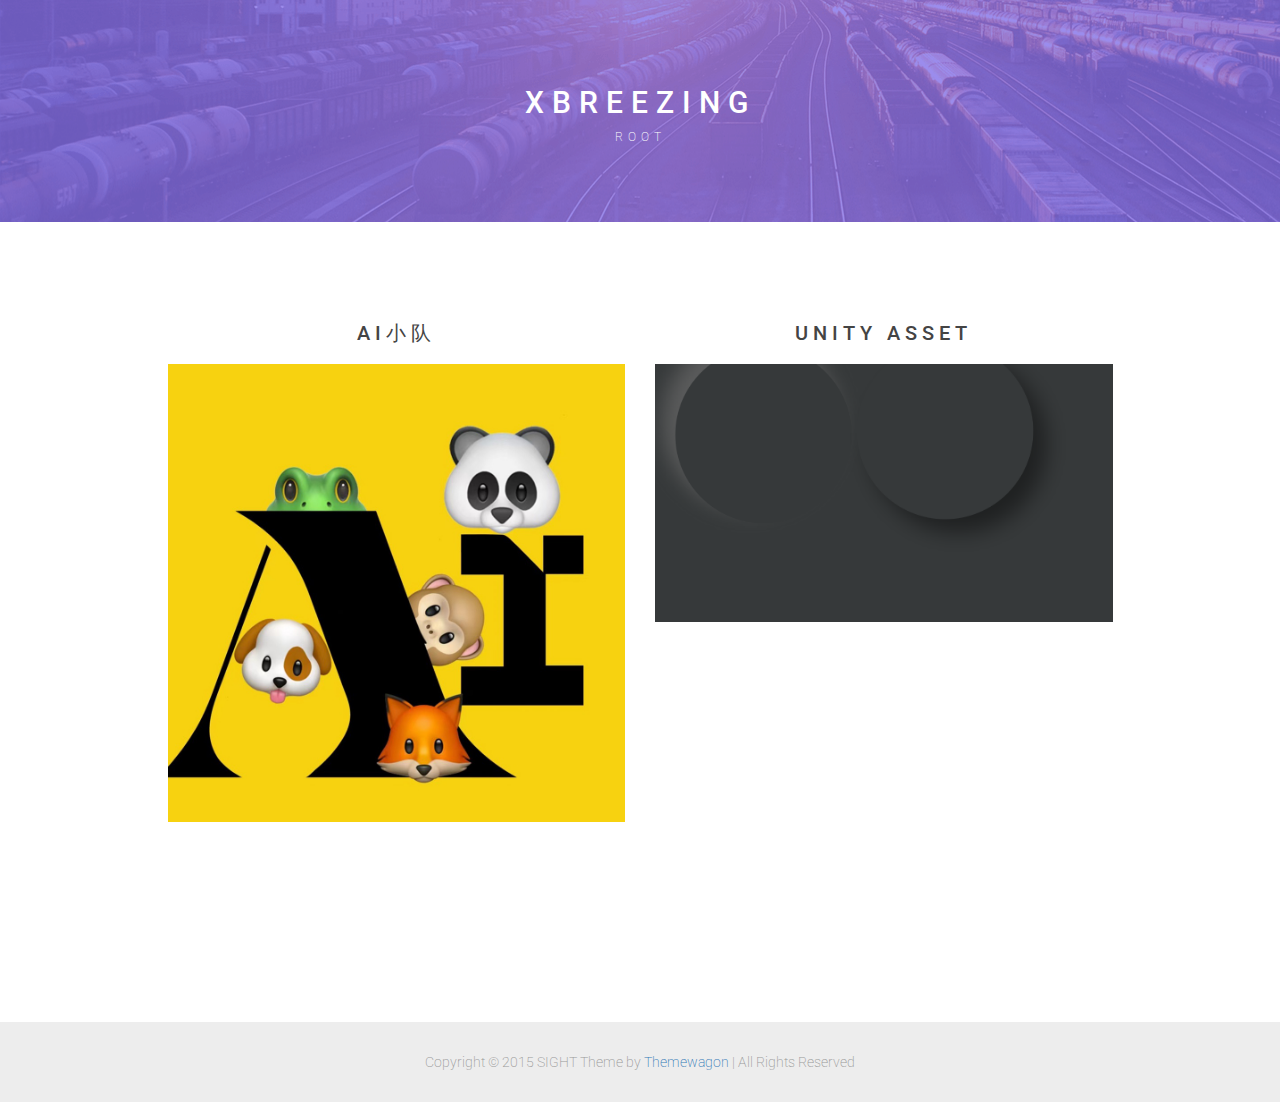
<file: index.html>
<!DOCTYPE html>
<!--[if IE 7 ]><html class="ie ie7 lte9 lte8 lte7" lang="en-US"><![endif]-->
<!--[if IE 8]><html class="ie ie8 lte9 lte8" lang="en-US">	<![endif]-->
<!--[if IE 9]><html class="ie ie9 lte9" lang="en-US"><![endif]-->
<!--[if (gt IE 9)|!(IE)]><!-->
<html class="noIE" lang="en-US">
<!--<![endif]-->
	<head>
		<!-- meta -->
			<meta http-equiv="X-UA-Compatible" content="IE=edge">
			<meta http-equiv="Content-Type" content="text/html; charset=UTF-8"/>
			<meta name="viewport" content="width=device-width, initial-scale = 1.0, maximum-scale=1.0, user-scalable=no"/>
		<title>XBREEZING</title>

		<link rel="stylesheet" href="assets/css/bootstrap.min.css">
		<link rel="stylesheet" href="assets/css/sight.css">
	    <!-- HTML5 shim and Respond.js IE8 support of HTML5 elements and media queries -->
			<!--[if lt IE 9]>
				<script src="assets/js/html5shiv.js"></script>
				<script src="assets/js/respond.js"></script>
			<![endif]-->

			<!--[if IE 8]>
		    	<script src="assets/js/selectivizr.js"></script>
		    <![endif]-->
	</head>

<body>
<!-- Section Background -->
	<section class="section-background">
		<div class="sight">
			<h1 class="title">
				XBREEZING
			</h1>
			<p class="subtitle">
				Root
			</p>
		</div>
	</section> <!-- /.section-background -->

	<section class="main">
		<div class="container">
			<div class="row">
				<div class="col-md-10 col-md-offset-1">
					<div class="row">
						<div class="col-md-6">
							<div class="pages">
								<h2 class="page-title">
									AI小队
								</h2>
								<a href="./AIMeeting/index.html" target="_blink">
									<img src="assets/images/AIMeeting.jpg" alt="page" class="page-img img-responsive">	
								</a>
							</div>
						</div> <!-- /.col-md-6 -->
						<div class="col-md-6">
							<div class="pages">
								<h2 class="page-title">
									Unity Asset
								</h2>
								<a href="./UnityAsset/index.html" target="_blink">
									<img src="assets/ximg/tmp.png" alt="page" class="page-img img-responsive">
								</a>
							</div>
						</div> <!-- /.col-md-6 -->
					</div> <!-- .row -->
				</div> <!-- /.col-md-10 -->
			</div> <!-- /.row -->
		</div> <!-- /.container -->
	</section> <!-- /.main -->

	<footer>
		<p class="copy">
			Copyright &copy; 2015 SIGHT Theme by <a href="http://www.themewagon.com">Themewagon</a> | All Rights Reserved
		</p>
	</footer>


	<script src="assets/js/jquery-1.11.2.min.js"></script>
    <script src="assets/js/bootstrap.min.js"></script>

</body>
</html>
</file>
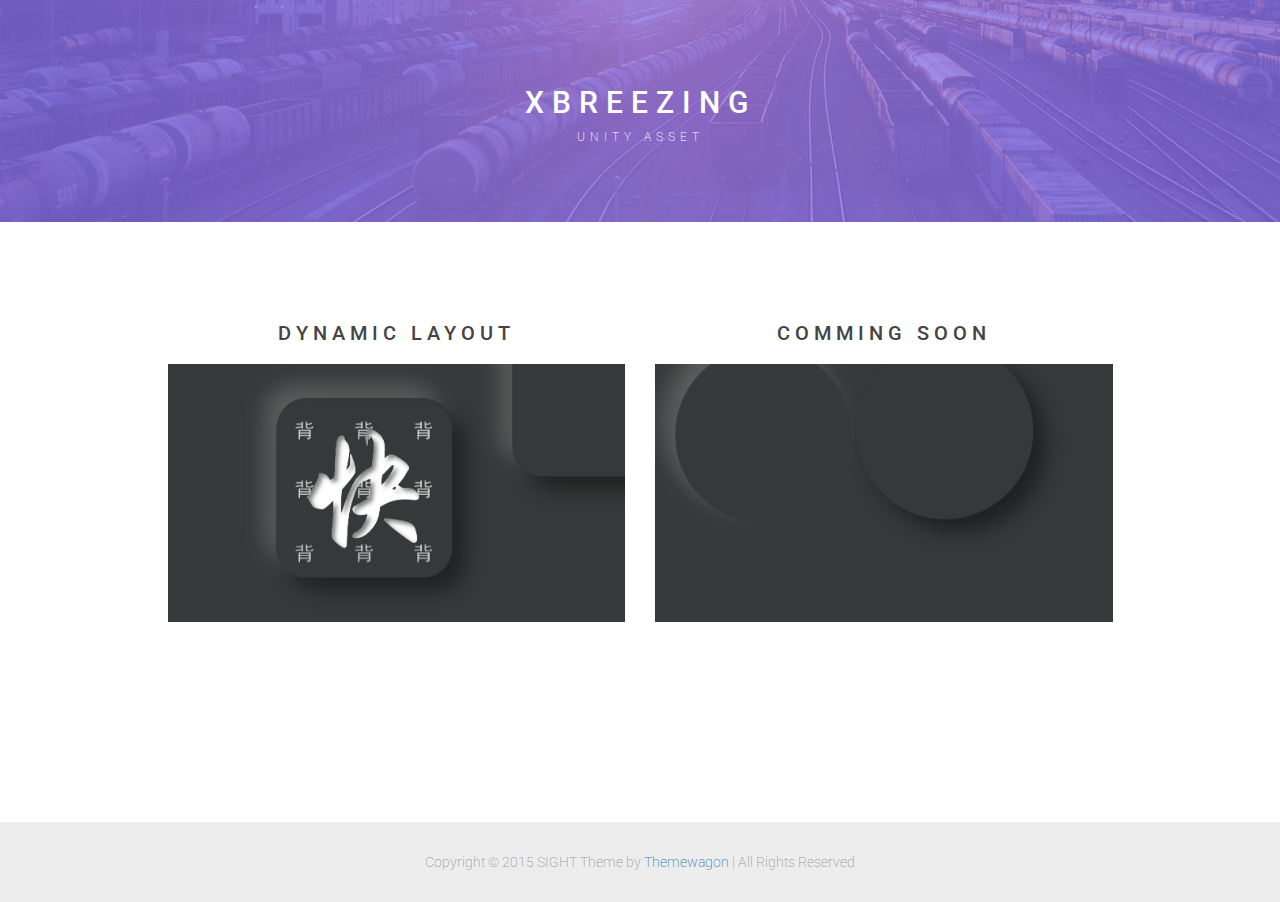
<file: UnityAsset/index.html>
<!DOCTYPE html>
<!--[if IE 7 ]><html class="ie ie7 lte9 lte8 lte7" lang="en-US"><![endif]-->
<!--[if IE 8]><html class="ie ie8 lte9 lte8" lang="en-US">	<![endif]-->
<!--[if IE 9]><html class="ie ie9 lte9" lang="en-US"><![endif]-->
<!--[if (gt IE 9)|!(IE)]><!-->
<html class="noIE" lang="en-US">
<!--<![endif]-->
	<head>
		<!-- meta -->
			<meta http-equiv="X-UA-Compatible" content="IE=edge">
			<meta http-equiv="Content-Type" content="text/html; charset=UTF-8"/>
			<meta name="viewport" content="width=device-width, initial-scale = 1.0, maximum-scale=1.0, user-scalable=no"/>
		<title>XBREEZING</title>

		<link rel="stylesheet" href="assets/css/bootstrap.min.css">
		<link rel="stylesheet" href="assets/css/sight.css">
	    <!-- HTML5 shim and Respond.js IE8 support of HTML5 elements and media queries -->
			<!--[if lt IE 9]>
				<script src="assets/js/html5shiv.js"></script>
				<script src="assets/js/respond.js"></script>
			<![endif]-->

			<!--[if IE 8]>
		    	<script src="assets/js/selectivizr.js"></script>
		    <![endif]-->
	</head>

<body>
<!-- Section Background -->
	<section class="section-background">
		<div class="sight">
			<h1 class="title">
				XBREEZING
			</h1>
			<p class="subtitle">
				Unity Asset
			</p>
		</div>
	</section> <!-- /.section-background -->

	<section class="main">
		<div class="container">
			<div class="row">
				<div class="col-md-10 col-md-offset-1">
					<div class="row">
						<div class="col-md-6">
							<div class="pages">
								<h2 class="page-title">
									Dynamic Layout
								</h2>
								<a href="./DynamicLayout/index.html" target="_blink">
									<img src="assets/ximg/kuai_0.png" alt="page" class="page-img img-responsive">	
								</a>
							</div>
						</div> <!-- /.col-md-6 -->
						<div class="col-md-6">
							<div class="pages">
								<h2 class="page-title">
									Comming Soon
								</h2>
								<a href="index-multipage.html" target="_blink">
									<img src="assets/ximg/tmp.png" alt="page" class="page-img img-responsive">
								</a>
							</div>
						</div> <!-- /.col-md-6 -->
					</div> <!-- .row -->
				</div> <!-- /.col-md-10 -->
			</div> <!-- /.row -->
		</div> <!-- /.container -->
	</section> <!-- /.main -->

	<footer>
		<p class="copy">
			Copyright &copy; 2015 SIGHT Theme by <a href="http://www.themewagon.com">Themewagon</a> | All Rights Reserved
		</p>
	</footer>


	<script src="assets/js/jquery-1.11.2.min.js"></script>
    <script src="assets/js/bootstrap.min.js"></script>

</body>
</html>
</file>
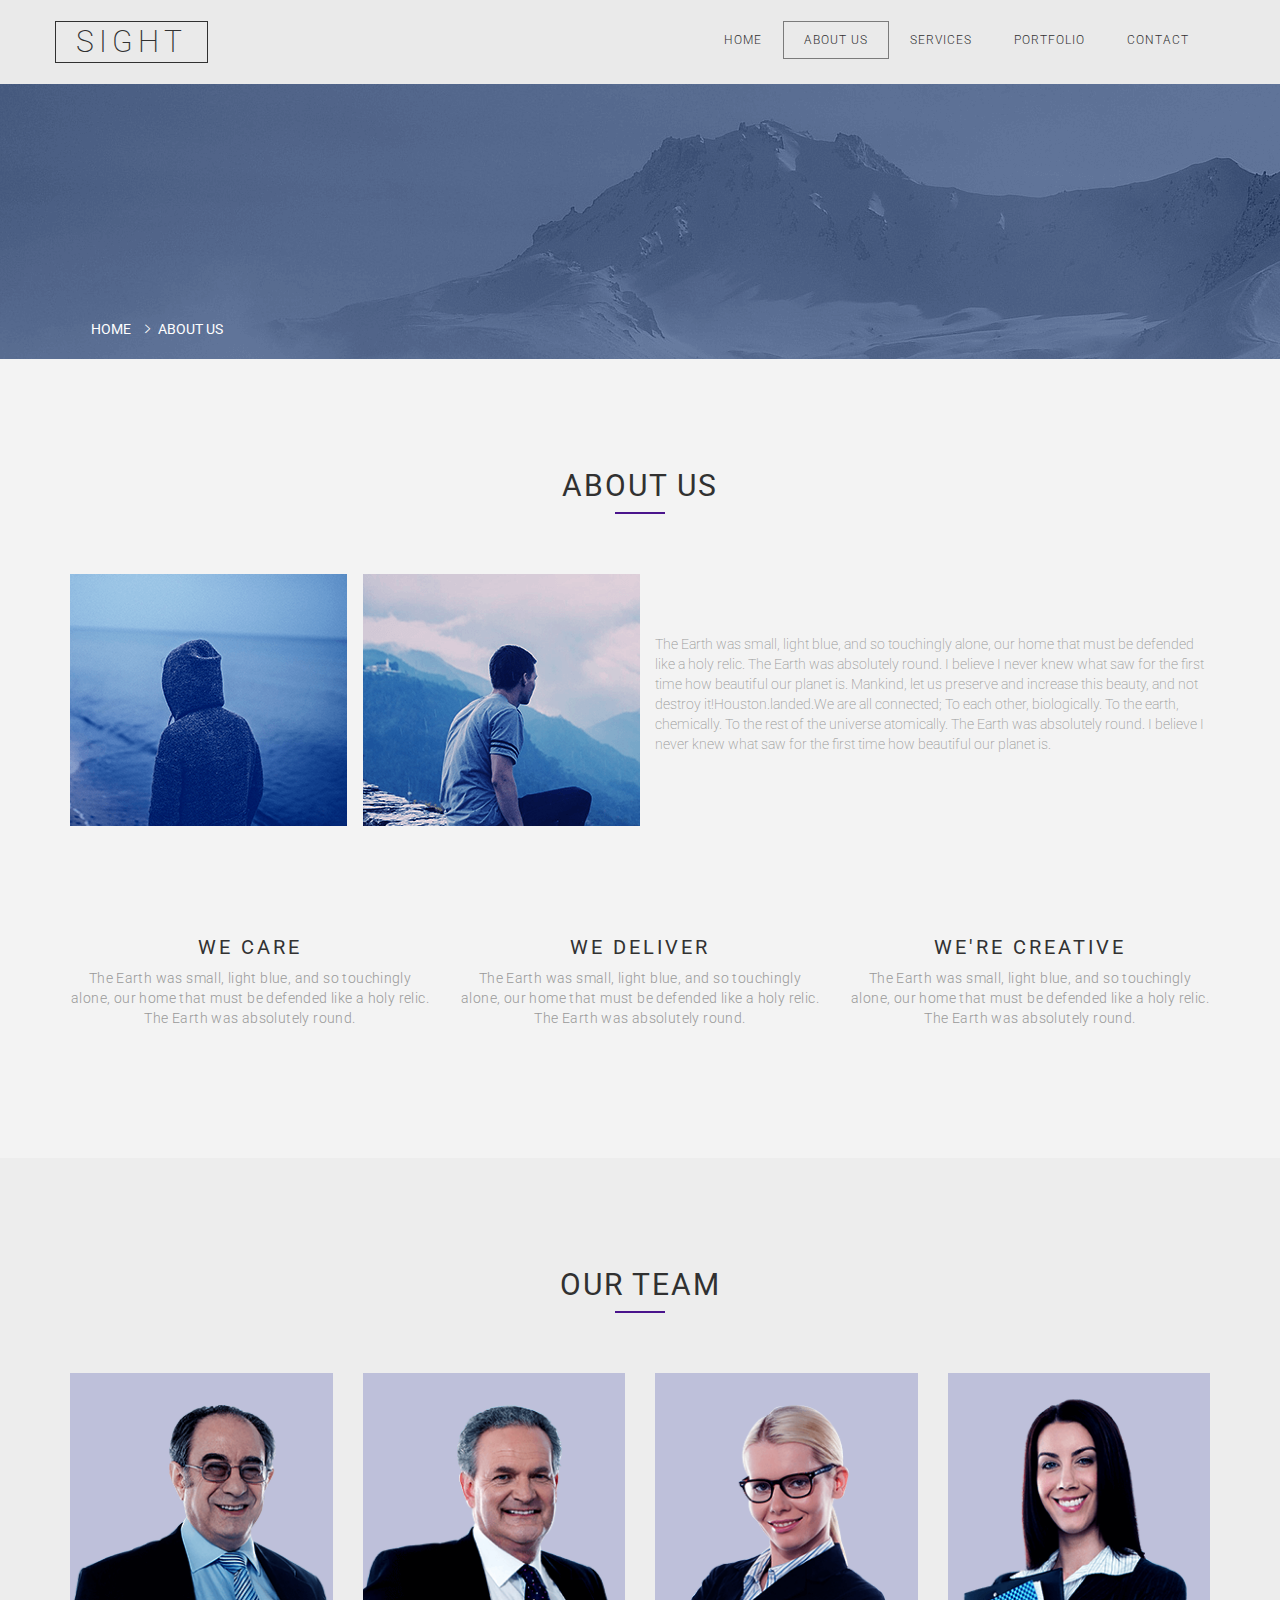
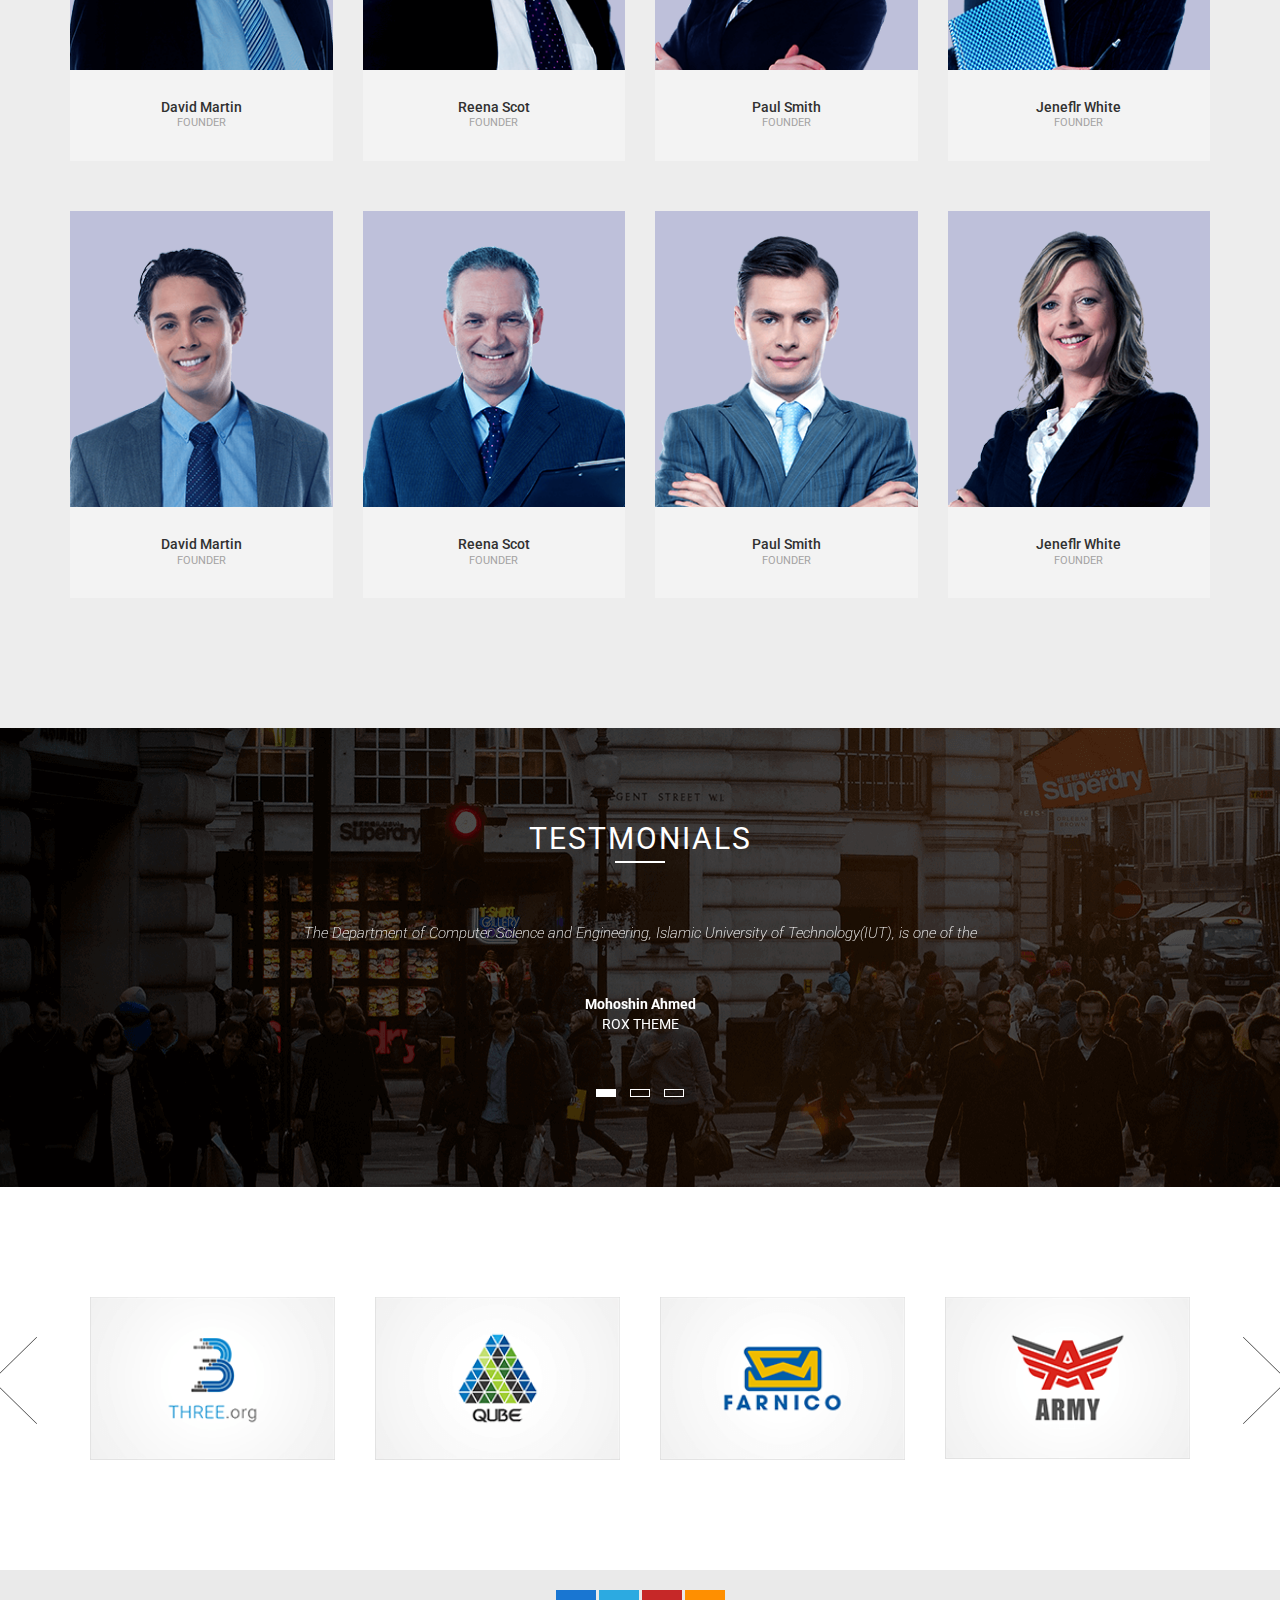
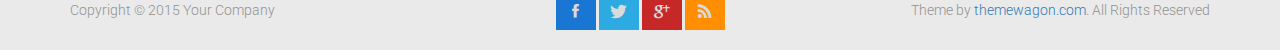
<file: about.html>
<!DOCTYPE html>
<!--[if IE 7 ]><html class="ie ie7 lte9 lte8 lte7" lang="en-US"><![endif]-->
<!--[if IE 8]><html class="ie ie8 lte9 lte8" lang="en-US">	<![endif]-->
<!--[if IE 9]><html class="ie ie9 lte9" lang="en-US"><![endif]-->
<!--[if (gt IE 9)|!(IE)]><!-->
<html class="noIE" lang="en-US">
<!--<![endif]-->
	<head>
		<!-- meta -->
			<meta http-equiv="X-UA-Compatible" content="IE=edge">
			<meta http-equiv="Content-Type" content="text/html; charset=UTF-8"/>
			<meta name="viewport" content="width=device-width, initial-scale = 1.0, maximum-scale=1.0, user-scalable=no"/>
		<title>S I G H T</title>

		<link rel="stylesheet" href="assets/css/bootstrap.min.css">
		<link rel="stylesheet" href="assets/css/ionicons.min.css">
		<link rel="stylesheet" href="assets/css/owl.carousel.css">
		<link rel="stylesheet" href="assets/css/owl.theme.css">
	    <link rel="stylesheet" href="assets/css/main.css">
	    <link rel="stylesheet" href="assets/css/section.css">
	    <link rel="stylesheet" href="assets/css/about.css">
	    <!-- HTML5 shim and Respond.js IE8 support of HTML5 elements and media queries -->
			<!--[if lt IE 9]>
				<script src="assets/js/html5shiv.js"></script>
				<script src="assets/js/respond.js"></script>
			<![endif]-->

			<!--[if IE 8]>
		    	<script src="assets/js/selectivizr.js"></script>
		    <![endif]-->
	</head>
<body>
<!-- Home -->
	<section class="portfolio-header" id="header">
		
		<nav class="navbar navbar-default">
			<div class="container">
			<!-- Brand and toggle get grouped for better mobile display -->
				<div class="navbar-header">
					<button type="button" class="navbar-toggle collapsed" data-toggle="collapse" data-target="#bs-example-navbar-collapse-1" aria-expanded="false">
						<span class="sr-only">Toggle navigation</span>
						<span class="icon-bar"></span>
						<span class="icon-bar"></span>
						<span class="icon-bar"></span>
					</button>
					<a class="navbar-brand" href="#">SIGHT</a>
				</div> <!-- /.navbar-header -->

		    <!-- Collect the nav links, forms, and other content for toggling -->
			    <div class="collapse navbar-collapse" id="bs-example-navbar-collapse-1">
					<ul class="nav navbar-nav navbar-right">
						<li><a href="index-multipage.html">home</a></li>
						<li class="active"><a href="about.html">about us</a></li>
						<li><a href="service.html">services</a></li>
						<li><a href="portfolio.html">portfolio</a></li>
						<li><a href="contact.html">contact</a></li>
					</ul> <!-- /.nav -->
			    </div><!-- /.navbar-collapse -->
		  	</div><!-- /.container -->
		</nav>
	</section> <!-- /#header -->


<!-- Section Background -->
	<section class="section-background">
		<div class="container">
			<ol class="breadcrumb">
				<li><a href="index-multipage.html">Home</a></li>
				<li class="active">&nbsp;about us</li>
			</ol>
		</div> <!-- /.container -->
	</section> <!-- /.section-background -->


<!-- About Us -->
	<section class="about" id="about">
		<div class="container section-wrapper">
			<h2 class="section-title black">
				about us
			</h2> <!-- /.section-title -->
			<div class="underline purple"></div>	
			<div class="row">
				<div class="col-md-3 col-sm-6">
					<img src="assets/images/about-1.png" alt="about" class="about-img">
				</div> <!-- /.col-md-3 -->
				<div class="col-md-3 col-sm-6">
					<img src="assets/images/about-2.png" alt="about" class="about-img">
				</div> <!-- /.col-md-3 -->

				<div class="col-md-6 col-sm-12">
					<p class="about-detail">
						The Earth was small, light blue, and so touchingly alone, our home that must be defended like a holy relic. The Earth was absolutely round. I believe I never knew what  saw for the first time how beautiful our planet is. Mankind, let us preserve and increase this beauty, and not destroy it!Houston.landed.We are all connected; To each other, biologically. To the earth, chemically. To the rest of the universe atomically. The Earth was absolutely round. I believe I never knew what  saw for the first time how beautiful our planet is. 
					</p> <!-- /.about-detail -->
				</div> <!-- /.col-md-6 -->

			</div> <!-- /.row -->

			<div class="row">
			
				<div class="col-sm-4">
					<h3 class="section-item-title">
						we care
					</h3>
					<p class="section-item-detail">
						The Earth was small, light blue, and so touchingly alone, our home that must be defended like a holy relic. The Earth was absolutely round.
					</p>
				</div>
				<div class="col-sm-4">
					<h3 class="section-item-title">
						we deliver
					</h3>
					<p class="section-item-detail">
						The Earth was small, light blue, and so touchingly alone, our home that must be defended like a holy relic. The Earth was absolutely round.
					</p>
				</div>
				<div class="col-sm-4">
					<h3 class="section-item-title">
						we're creative
					</h3>
					<p class="section-item-detail">
						The Earth was small, light blue, and so touchingly alone, our home that must be defended like a holy relic. The Earth was absolutely round.
					</p>
				</div>	
			</div> <!-- /.row -->

		</div> <!-- /.container -->
	</section> <!-- /.about -->


<!-- Our Team -->
	<section class="team">
		<div class="container section-wrapper">
			<h2 class="section-title black">
				our team
			</h2> <!-- /.section-title -->
			<div class="underline purple"></div>
			<div class="row">
				<div class="col-sm-3 col-xs-6">
					<div class="team-item">
						<img src="assets/images/team-1.png" alt="team-image" class="team-img">
						<h4 class="team-item-name">
							David Martin
						</h4>
						<p class="team-item-id">
							founder
						</p>
					</div> <!-- /.team-item -->
				</div> <!-- /.col-md-3 -->

				<div class="col-sm-3 col-xs-6">
					<div class="team-item">
						<img src="assets/images/team-2.png" alt="team-image" class="team-img">
						<h4 class="team-item-name">
							Reena Scot
						</h4>
						<p class="team-item-id">
							founder
						</p>
					</div> <!-- /.team-item -->
				</div> <!-- /.col-md-3 -->
				<div class="col-sm-3 col-xs-6">
					<div class="team-item">
						<img src="assets/images/team-3.png" alt="team-image" class="team-img">
						<h4 class="team-item-name">
							Paul Smith
						</h4>
						<p class="team-item-id">
							founder
						</p>
					</div> <!-- /.team-item -->
				</div> <!-- /.col-md-3 -->
				<div class="col-sm-3 col-xs-6">
					<div class="team-item">
						<img src="assets/images/team-4.png" alt="team-image" class="team-img">
						<h4 class="team-item-name">
							Jeneflr White
						</h4>
						<p class="team-item-id">
							founder
						</p>
					</div> <!-- /.team-item -->
				</div> <!-- /.col-md-3 -->
				<div class="col-sm-3 col-xs-6">
					<div class="team-item">
						<img src="assets/images/team-5.png" alt="team-image" class="team-img">
						<h4 class="team-item-name">
							David Martin
						</h4>
						<p class="team-item-id">
							founder
						</p>
					</div> <!-- /.team-item -->
				</div> <!-- /.col-md-3 -->
				<div class="col-sm-3 col-xs-6">
					<div class="team-item">
						<img src="assets/images/team-6.png" alt="team-image" class="team-img">
						<h4 class="team-item-name">
							Reena Scot
						</h4>
						<p class="team-item-id">
							founder
						</p>
					</div> <!-- /.team-item -->
				</div> <!-- /.col-md-3 -->
				<div class="col-sm-3 col-xs-6">
					<div class="team-item">
						<img src="assets/images/team-7.png" alt="team-image" class="team-img">
						<h4 class="team-item-name">
							Paul Smith
						</h4>
						<p class="team-item-id">
							founder
						</p>
					</div> <!-- /.team-item -->
				</div> <!-- /.col-md-3 -->
				<div class="col-sm-3 col-xs-6">
					<div class="team-item">
						<img src="assets/images/team-8.png" alt="team-image" class="team-img">
						<h4 class="team-item-name">
							Jeneflr White
						</h4>
						<p class="team-item-id">
							founder
						</p>
					</div> <!-- /.team-item -->
				</div> <!-- /.col-md-3 -->
				
			</div> <!-- /.row -->
		</div> <!-- /.container -->
	</section> <!-- /.team -->


<!-- Testimonial -->
	<section class="testimonial">
		<div class="container section-wrapper">
			<div class="section-title">
				testmonials
			</div> <!-- /.section-title -->
			<div class="underline white"></div>
			<div class="owl-carousel testimonial-owl">
				<div class="item">
					<p class="testimonial-detail">
						The Department of Computer Science and Engineering, Islamic University of Technology(IUT), is one of the 
					</p>
					<div class="test-name">
						<strong>Mohoshin Ahmed</strong> <br>
						ROX THEME
					</div>
				</div> <!-- /.item -->
				<div class="item">
					<p class="testimonial-detail">
						The Department of Computer Science and Engineering, Islamic University of Technology(IUT), is one of the 
					</p>
					<div class="test-name">
						<strong>Mohoshin Ahmed</strong> <br>
						ROX THEME
					</div>
				</div> <!-- /.item -->
				<div class="item">
					<p class="testimonial-detail">
						The Department of Computer Science and Engineering, Islamic University of Technology(IUT), is one of the 
					</p>
					<div class="test-name">
						<strong>Mohoshin Ahmed</strong> <br>
						ROX THEME
					</div>
				</div> <!-- /.item -->
			</div> <!-- /.owl-carousel -->
		</div> <!-- /.container -->
	</section> <!-- /.testimonial -->


<!-- Add -->
	<section class="section-wrapper add container">
		<div class="owl-carousel add-owl">
				<div class="item">
					<img src="assets/images/add-1.png" alt="add" class="add-item">
				</div> <!-- /.item -->
				<div class="item">
					<img src="assets/images/add-2.png" alt="add" class="add-item">
				</div> <!-- /.item -->
				<div class="item">
					<img src="assets/images/add-3.png" alt="add" class="add-item">
				</div> <!-- /.item -->
				<div class="item">
					<img src="assets/images/add-4.png" alt="add" class="add-item">
				</div> <!-- /.item -->
				<div class="item">
					<img src="assets/images/add-1.png" alt="add" class="add-item">
				</div> <!-- /.item -->
				<div class="item">
					<img src="assets/images/add-2.png" alt="add" class="add-item">
				</div> <!-- /.item -->
				<div class="item">
					<img src="assets/images/add-3.png" alt="add" class="add-item">
				</div> <!-- /.item -->
				<div class="item">
					<img src="assets/images/add-4.png" alt="add" class="add-item">
				</div> <!-- /.item -->
			</div> <!-- /.owl-carousel -->
	</section>


<!-- Footer -->
	<footer>
		<div class="container">
			<div class="row">
				<div class="col-sm-4">
					<div class="copy">
						Copyright &copy; 2015 Your Company
					</div>
				</div>
				<div class="col-sm-4 text-center">
					<div class="social-icon">
						<a href="#">
							<div class="icon fb">
								<i class="ion-social-facebook"></i>
							</div>
						</a>
						<a href="#">
							<div class="icon twitter">
								<i class="ion-social-twitter"></i>
							</div>
						</a>
						<a href="#">
							<div class="icon google">
								<i class="ion-social-googleplus"></i>
							</div>
						</a>
						<a href="#">
							<div class="icon rss">
								<i class="ion-social-rss"></i>
							</div>
						</a>
					</div>		
				</div>
				<div class="col-sm-4 text-right">
					<div class="copy">
						Theme by <a href="http://www.themewagon.com">themewagon.com</a>. All Rights Reserved
					</div>
				</div>
			</div> <!-- /.row -->
		</div> <!-- /.container -->
	</footer>
	


	<script src="assets/js/jquery-1.11.2.min.js"></script>
    <script src="assets/js/bootstrap.min.js"></script>
    <script src="assets/js/owl.carousel.min.js"></script>
    <script src="assets/js/contact.js"></script>
	<!-- // <script src="assets/js/smoothscroll.js"></script> -->
	<script src="assets/js/script.js"></script>


</body>
</html>
</file>
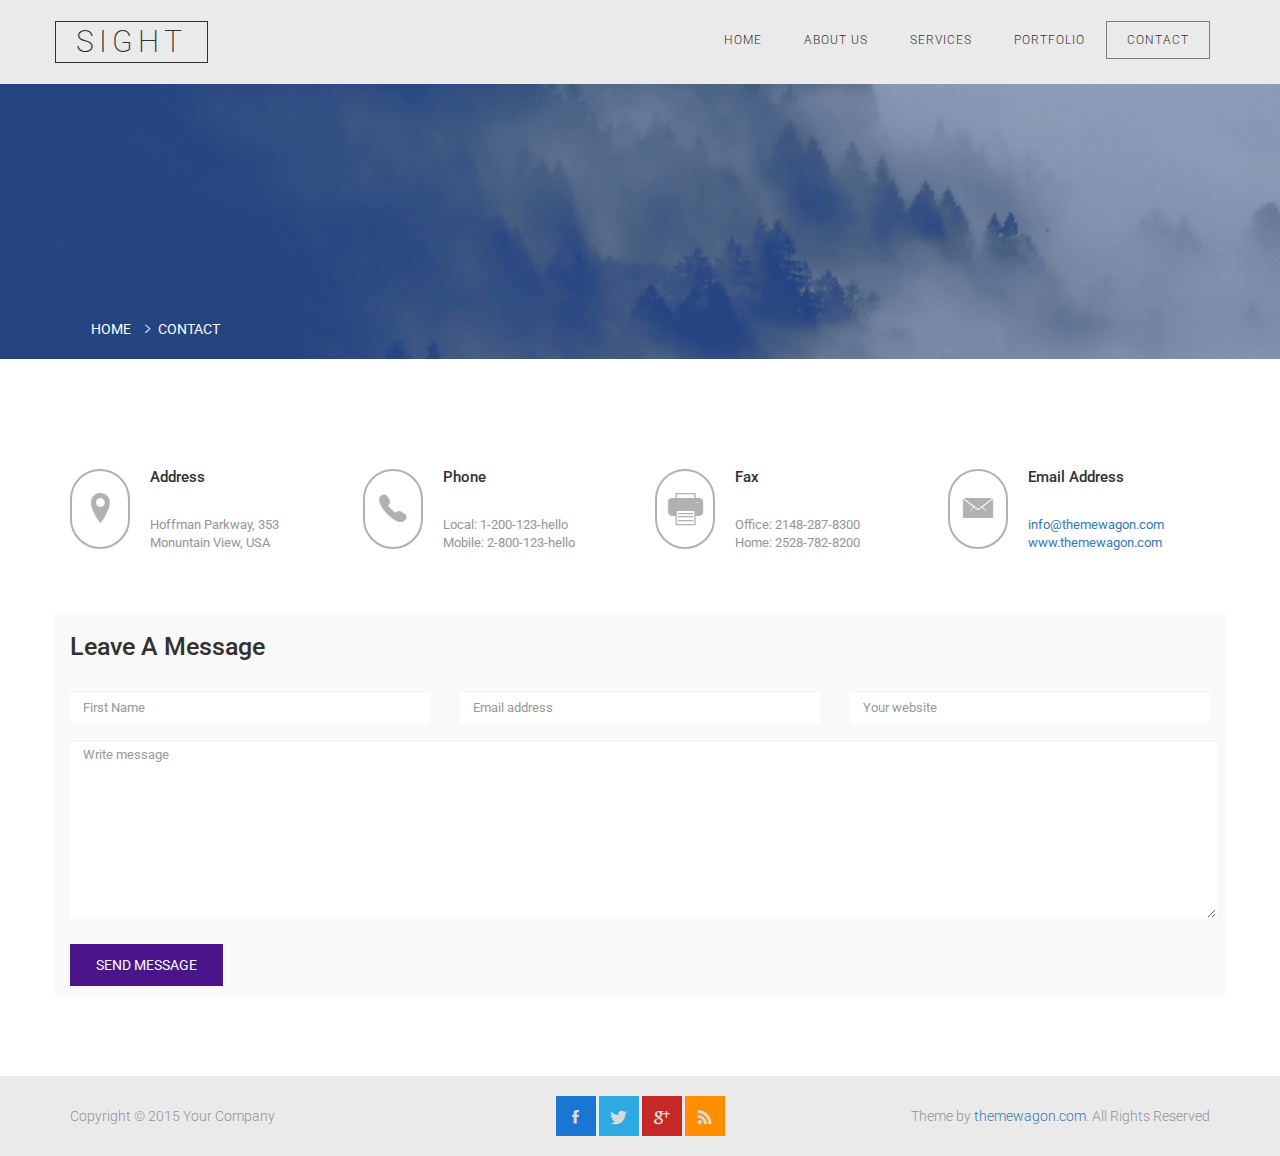
<file: contact.html>
<!DOCTYPE html>
<!--[if IE 7 ]><html class="ie ie7 lte9 lte8 lte7" lang="en-US"><![endif]-->
<!--[if IE 8]><html class="ie ie8 lte9 lte8" lang="en-US">	<![endif]-->
<!--[if IE 9]><html class="ie ie9 lte9" lang="en-US"><![endif]-->
<!--[if (gt IE 9)|!(IE)]><!-->
<html class="noIE" lang="en-US">
<!--<![endif]-->
	<head>
		<!-- meta -->
			<meta http-equiv="X-UA-Compatible" content="IE=edge">
			<meta http-equiv="Content-Type" content="text/html; charset=UTF-8"/>
			<meta name="viewport" content="width=device-width, initial-scale = 1.0, maximum-scale=1.0, user-scalable=no"/>
		<title>S I G H T</title>
		<link rel="stylesheet" href="assets/css/bootstrap.min.css">
		<link rel="stylesheet" href="assets/css/ionicons.min.css">
		<link rel="stylesheet" href="assets/css/owl.carousel.css">
		<link rel="stylesheet" href="assets/css/owl.theme.css">
	    <link rel="stylesheet" href="assets/css/main.css">
	    <link rel="stylesheet" href="assets/css/section.css">
	    <link rel="stylesheet" href="assets/css/contact.css">
	    <!-- HTML5 shim and Respond.js IE8 support of HTML5 elements and media queries -->
			<!--[if lt IE 9]>
				<script src="assets/js/html5shiv.js"></script>
				<script src="assets/js/respond.js"></script>
			<![endif]-->

			<!--[if IE 8]>
		    	<script src="assets/js/selectivizr.js"></script>
		    <![endif]-->
	</head>

<body>

<!-- Home -->
	<section class="portfolio-header" id="header">
		
		<nav class="navbar navbar-default _navbar-fixed-top">
			<div class="container">
			<!-- Brand and toggle get grouped for better mobile display -->
				<div class="navbar-header">
					<button type="button" class="navbar-toggle collapsed" data-toggle="collapse" data-target="#bs-example-navbar-collapse-1" aria-expanded="false">
						<span class="sr-only">Toggle navigation</span>
						<span class="icon-bar"></span>
						<span class="icon-bar"></span>
						<span class="icon-bar"></span>
					</button>
					<a class="navbar-brand" href="#">SIGHT</a>
				</div> <!-- /.navbar-header -->

		    <!-- Collect the nav links, forms, and other content for toggling -->
			    <div class="collapse navbar-collapse" id="bs-example-navbar-collapse-1">
					<ul class="nav navbar-nav navbar-right">
						<li><a href="index-multipage.html">home</a></li>
						<li><a href="about.html">about us</a></li>
						<li><a href="service.html">services</a></li>
						<li><a href="portfolio.html">portfolio</a></li>
						<li class="active"><a href="contact.html">contact</a></li>
					</ul> <!-- /.nav -->
			    </div><!-- /.navbar-collapse -->
		  	</div><!-- /.container -->
		</nav>
	</section> <!-- /#header -->


<!-- Section Background -->
	<section class="section-background">
		<div class="container">
			<ol class="breadcrumb">
				<li><a href="index-multipage.html">Home</a></li>
				<li class="active">&nbsp;contact</li>
			</ol>
		</div> <!-- /.container -->
	</section> <!-- /.section-background -->


<!-- Contact with us -->
	<section class="contact section-wrapper" id="contact">
		<div class="container">
			<div class="row">
	            <div class="col-md-3 contact-item col-sm-6 col-xs-12">
	                <i class="ion-location"></i>
	                <h3>Address</h3>
	                <p class="contact">
	                    Hoffman Parkway, 353 <br>
	                    Monuntain View, USA
	                </p>
	            </div>
	            <div class="col-md-3 contact-item col-sm-6 col-xs-12">
	                <i class="ion-ios-telephone"></i>
	                <h3>Phone</h3>
	                <p class="contact">
	                    Local: 1-200-123-hello <br>
	                    Mobile: 2-800-123-hello
	                </p>
	            </div>
	            <div class="col-md-3 contact-item col-sm-6 col-xs-12">
	                <i class="ion-printer"></i>
	                <h3>Fax</h3>
	                <p class="contact">
	                    Office: 2148-287-8300 <br>
	                    Home: 2528-782-8200
	                </p>
	            </div>
	            <div class="col-md-3 contact-item col-sm-6 col-xs-12">
	                <i class="ion-ios-email"></i>
	                <h3>Email Address</h3>
	                <p class="contact">
	                    <a href="mailto:info@themewagon.com">info@themewagon.com</a> <br>
	                    <a href="www.themewagon.com">www.themewagon.com</a>
	                </p>
	            </div>


	        </div> <!-- /.row -->
	        <form class="row form">
                <h3>Leave A Message</h3>
                <div class="col-sm-4 col-xs-12 form-group">
                    <label class="sr-only">Name</label>
                    <input name="name" class="form-control" type="text" placeholder="First Name">
                </div> <!-- /.form-group -->
                <div class="col-sm-4 col-xs-12 form-group">
                    <label class="sr-only">Email</label>
                    <input name="email" class="form-control" type="email" placeholder="Email address">
                </div> <!-- /.form-group -->
                <div class="col-sm-4 col-xs-12 form-group">
                    <label class="sr-only">Website</label>
                    <input name="website" class="form-control" type="text" placeholder="Your website">
                </div> <!-- /.form-group -->
                <div class="row">
                    <div class="col-md-12 col-xs-12 form-group">
                        <label class="sr-only">Message</label>
                        <textarea class="message form-control" placeholder="Write message"></textarea>
                    </div> <!-- /.form-group -->
                    <input class="btn btn-sub" type="submit" value="Send Message">
                </div>
            </form> <!-- /.row -->
		</div> <!-- /.container -->
	</section> <!-- /.contact -->





<!-- Footer -->
	<footer>
		<div class="container">
			<div class="row">
				<div class="col-sm-4">
					<div class="copy">
						Copyright &copy; 2015 Your Company
					</div>
				</div>
				<div class="col-sm-4 text-center">
					<div class="social-icon">
						<a href="#">
							<div class="icon fb">
								<i class="ion-social-facebook"></i>
							</div>
						</a>
						<a href="#">
							<div class="icon twitter">
								<i class="ion-social-twitter"></i>
							</div>
						</a>
						<a href="#">
							<div class="icon google">
								<i class="ion-social-googleplus"></i>
							</div>
						</a>
						<a href="#">
							<div class="icon rss">
								<i class="ion-social-rss"></i>
							</div>
						</a>
					</div>		
				</div>
				<div class="col-sm-4 text-right">
					<div class="copy">
						Theme by <a href="http://www.themewagon.com">themewagon.com</a>. All Rights Reserved
					</div>
				</div>
			</div> <!-- /.row -->
		</div> <!-- /.container -->
	</footer>
	


	<script src="assets/js/jquery-1.11.2.min.js"></script>
    <script src="assets/js/bootstrap.min.js"></script>
    <script src="assets/js/owl.carousel.min.js"></script>
    <script src="assets/js/contact.js"></script>
	<!-- // <script src="assets/js/smoothscroll.js"></script> -->
	<script src="assets/js/script.js"></script>


</body>
</html>
</file>
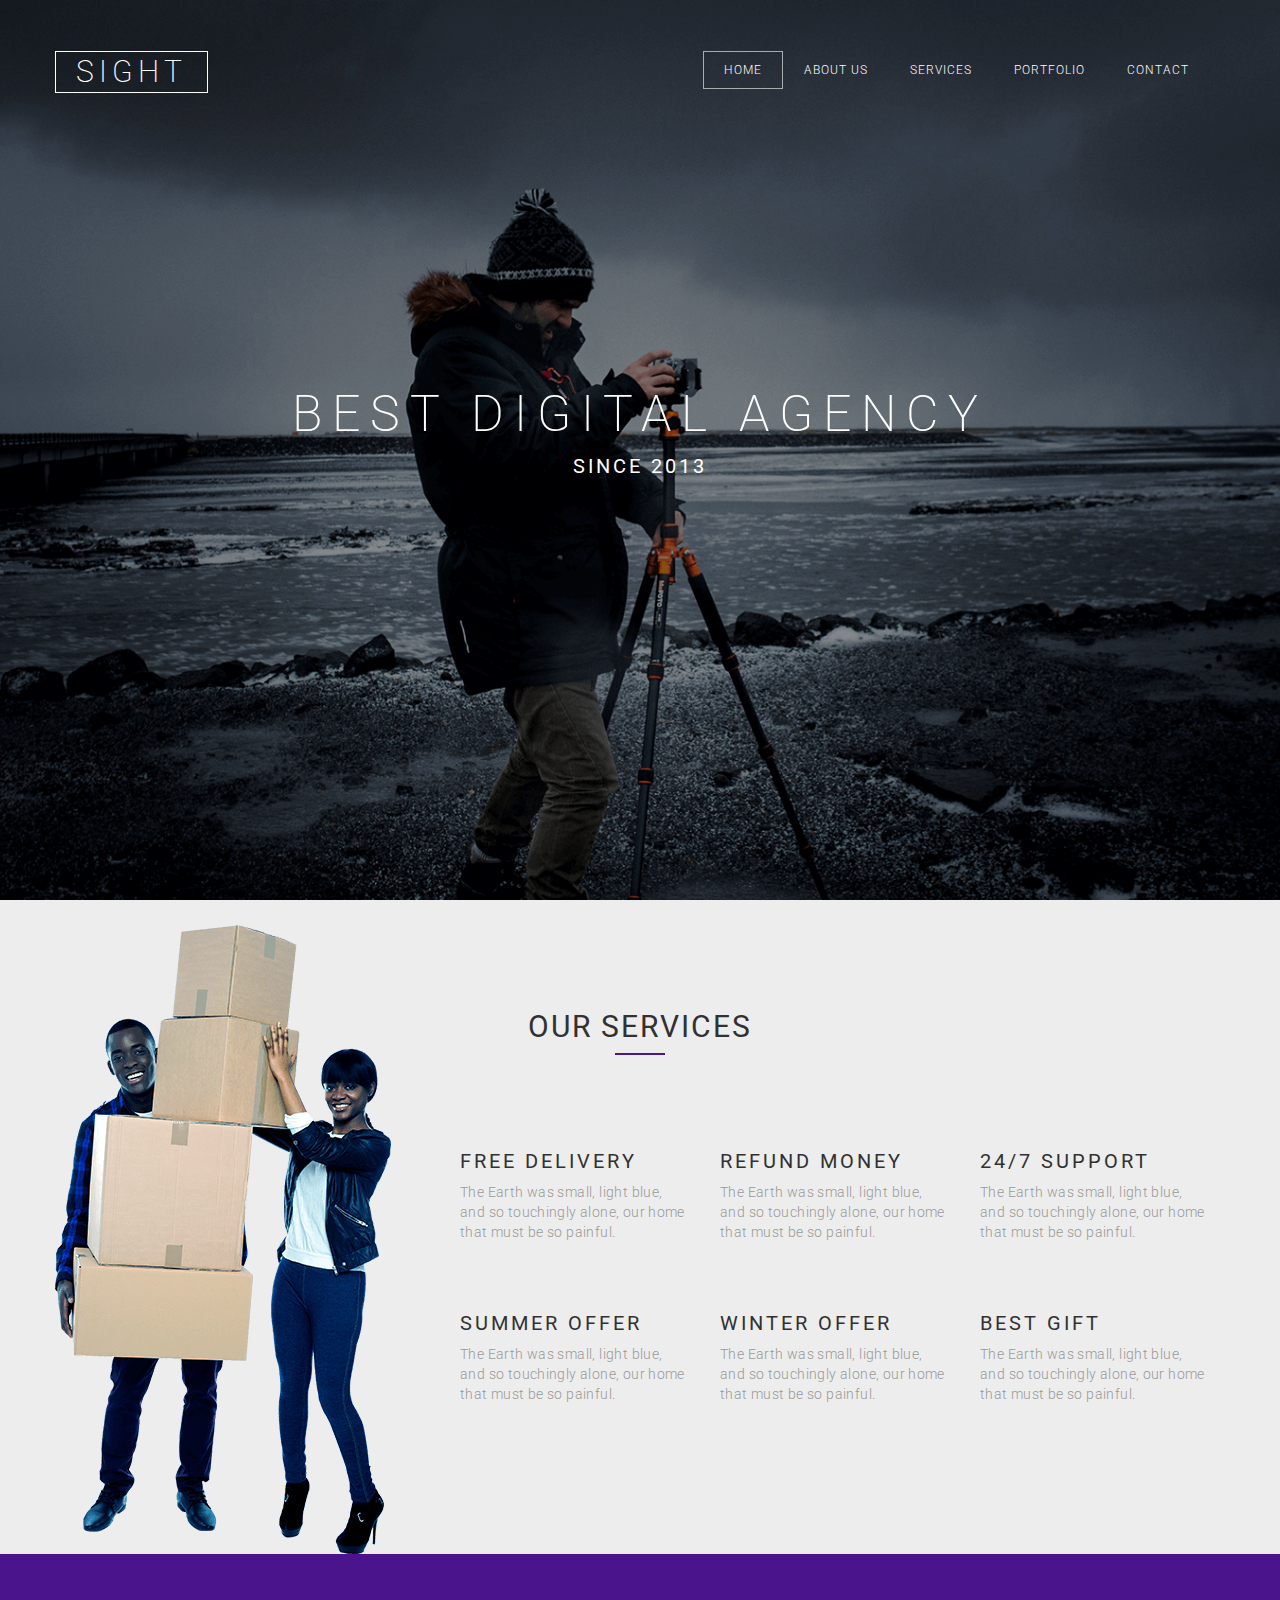
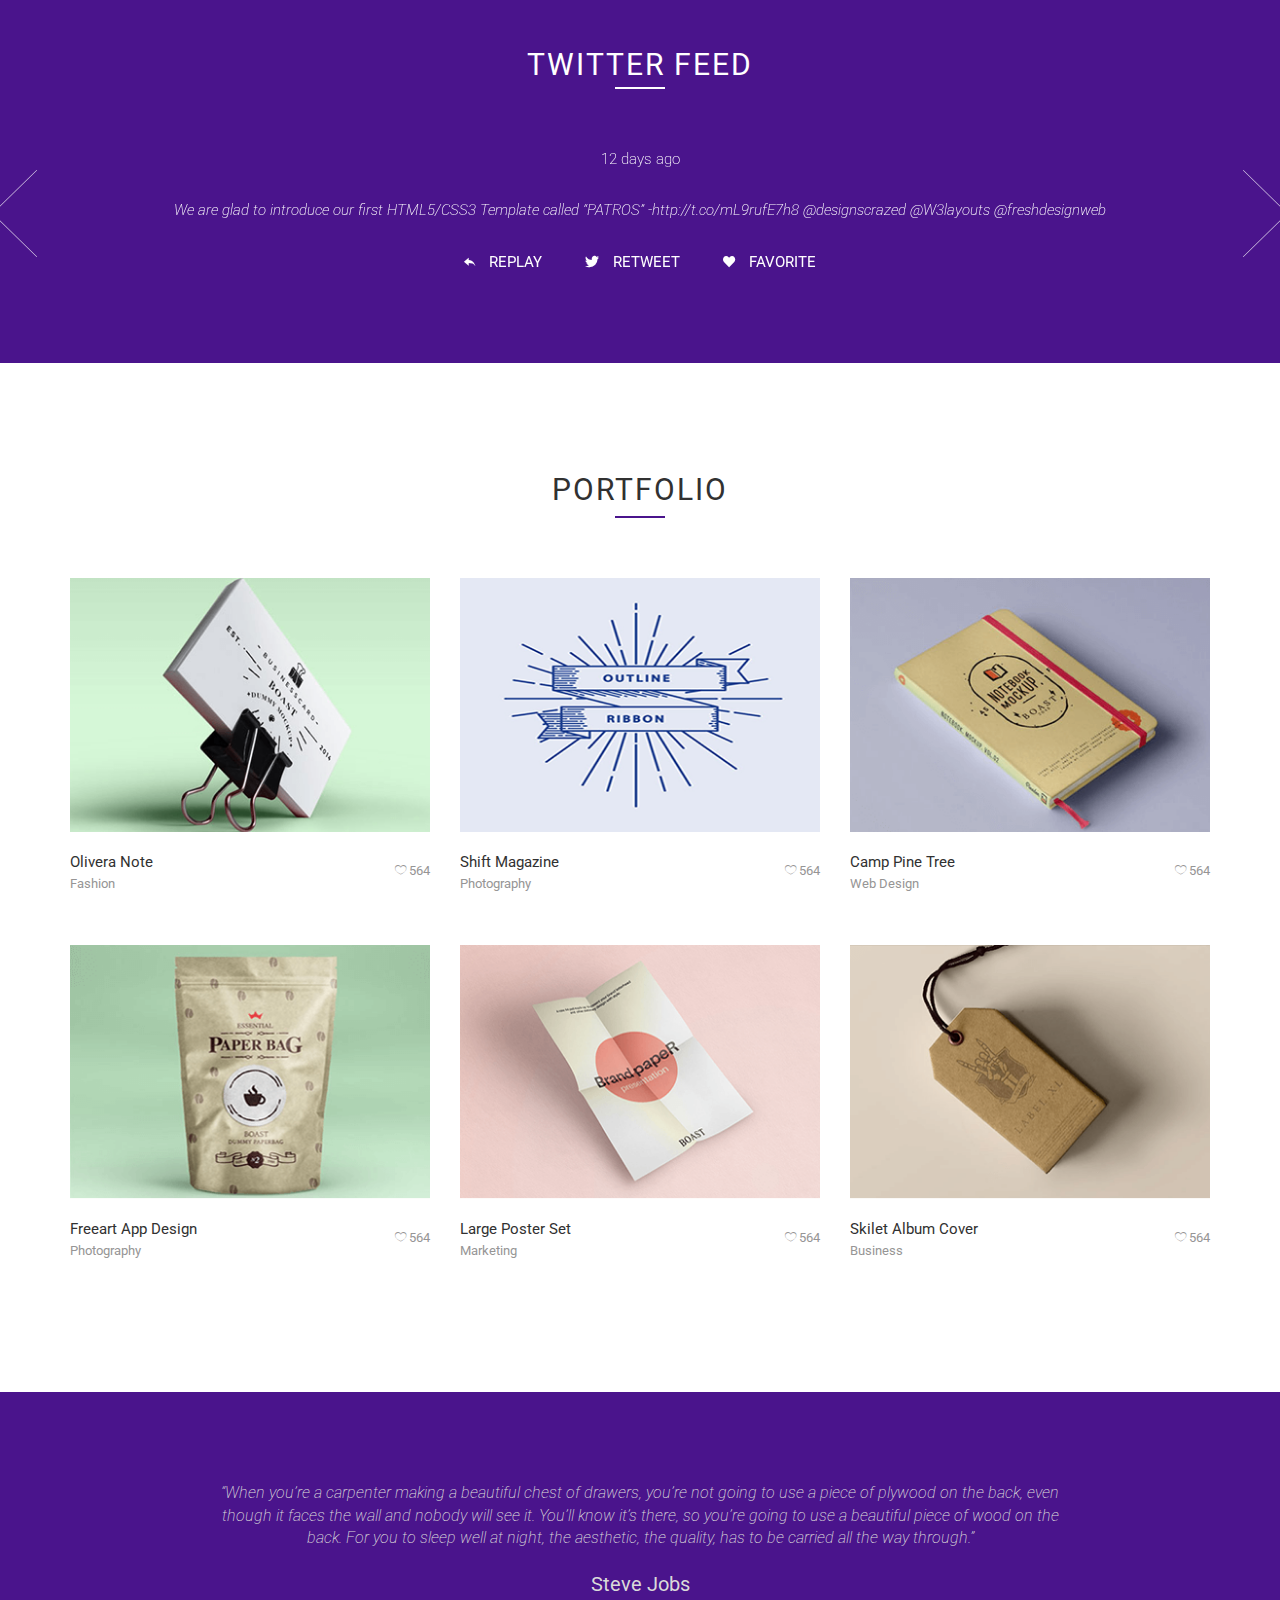
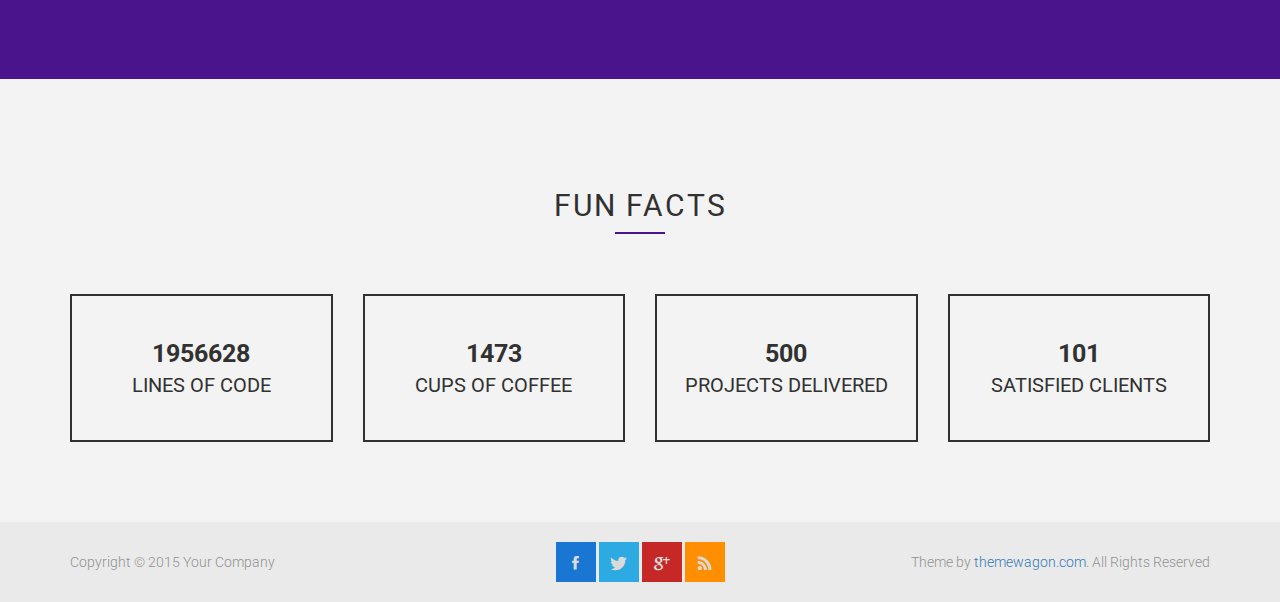
<file: index-multipage.html>
<!DOCTYPE html>
<!--[if IE 7 ]><html class="ie ie7 lte9 lte8 lte7" lang="en-US"><![endif]-->
<!--[if IE 8]><html class="ie ie8 lte9 lte8" lang="en-US">	<![endif]-->
<!--[if IE 9]><html class="ie ie9 lte9" lang="en-US"><![endif]-->
<!--[if (gt IE 9)|!(IE)]><!-->
<html class="noIE" lang="en-US">
<!--<![endif]-->
	<head>
		<!-- meta -->
			<meta http-equiv="X-UA-Compatible" content="IE=edge">
			<meta http-equiv="Content-Type" content="text/html; charset=UTF-8"/>
			<meta name="viewport" content="width=device-width, initial-scale = 1.0, maximum-scale=1.0, user-scalable=no"/>
		<title>S I G H T</title>

		<link rel="stylesheet" href="assets/css/bootstrap.min.css">
		<link rel="stylesheet" href="assets/css/ionicons.min.css">
		<link rel="stylesheet" href="assets/css/owl.carousel.css">
		<link rel="stylesheet" href="assets/css/owl.theme.css">
	    <link rel="stylesheet" href="assets/css/main.css">
	    <link rel="stylesheet" href="assets/css/one-page.css">
	    <!-- HTML5 shim and Respond.js IE8 support of HTML5 elements and media queries -->
			<!--[if lt IE 9]>
				<script src="assets/js/html5shiv.js"></script>
				<script src="assets/js/respond.js"></script>
			<![endif]-->

			<!--[if IE 8]>
		    	<script src="assets/js/selectivizr.js"></script>
		    <![endif]-->
	</head>

<body>

<!-- Home -->
	<section class="header" id="header">
		
		<nav class="navbar navbar-default">
			<div class="container">
			<!-- Brand and toggle get grouped for better mobile display -->
				<div class="navbar-header">
					<button type="button" class="navbar-toggle collapsed" data-toggle="collapse" data-target="#bs-example-navbar-collapse-1" aria-expanded="false">
						<span class="sr-only">Toggle navigation</span>
						<span class="icon-bar"></span>
						<span class="icon-bar"></span>
						<span class="icon-bar"></span>
					</button>
					<a class="navbar-brand" href="index-multipage.html">SIGHT</a>
				</div> <!-- /.navbar-header -->

		    <!-- Collect the nav links, forms, and other content for toggling -->
			    <div class="collapse navbar-collapse" id="bs-example-navbar-collapse-1">
					<ul class="nav navbar-nav navbar-right">
						<li class="active"><a href="index-multipage.html">home</a></li>
						<li><a href="about.html">about us</a></li>
						<li><a href="service.html">services</a></li>
						<li><a href="portfolio.html">portfolio</a></li>
						<li><a href="contact.html">contact</a></li>
					</ul> <!-- /.nav -->
			    </div><!-- /.navbar-collapse -->
		  	</div><!-- /.container -->
		</nav>
		<div class="container">
			<div class="header-table">
				<div class="header-wrapper">
					<h1 class="header-title">
						best digital agency
					</h1>
					<p class="header-subtitle">
						since 2013
					</p>
				</div> <!-- /.header-wrapper -->
			</div>
		</div> <!-- /.container -->
	</section> <!-- /#header -->
	

<!-- Our Services -->
	<section class="service" id="service">
		<div class="container">
			<div class="_section-wrapper">
				<h2 class="section-title black">
					our services
				</h2> <!-- /.section-title -->
				<div class="underline purple"></div>
				<div class="row">
					<div class="">
						<img src="assets/images/service.png" alt="service" class="service-img img-responsive">
					</div>
					<div class="col-md-offset-4 col-md-8 col-sm-12 services">
						<div class="row">
							<div class="col-xs-6 col-sm-4">
								<div class="service-item">
									<h3 class="section-item-title">
										free delivery
									</h3>
									<p class="section-item-detail">
										The Earth was small, light blue, and so touchingly alone, our home that must be so painful.
									</p>
								</div> <!-- /.service-item -->
							</div>
							<div class="col-xs-6 col-sm-4">
								<div class="service-item">
									<h3 class="section-item-title">
										refund money
									</h3>
									<p class="section-item-detail">
										The Earth was small, light blue, and so touchingly alone, our home that must be so painful.
									</p>
								</div> <!-- /.service-item -->
							</div>
							<div class="col-xs-6 col-sm-4">
								<div class="service-item">
									<h3 class="section-item-title">
										24/7 support
									</h3>
									<p class="section-item-detail">
										The Earth was small, light blue, and so touchingly alone, our home that must be so painful.
									</p>
								</div> <!-- /.service-item -->
							</div>
							<div class="col-xs-6 col-sm-4">
								<div class="service-item">
									<h3 class="section-item-title">
										summer offer
									</h3>
									<p class="section-item-detail">
										The Earth was small, light blue, and so touchingly alone, our home that must be so painful.
									</p>
								</div> <!-- /.service-item -->
							</div>
							<div class="col-xs-6 col-sm-4">
								<div class="service-item">
									<h3 class="section-item-title">
										winter offer
									</h3>
									<p class="section-item-detail">
										The Earth was small, light blue, and so touchingly alone, our home that must be so painful.
									</p>
								</div> <!-- /.service-item -->
							</div>
							<div class="col-xs-6 col-sm-4">
								<div class="service-item">
									<h3 class="section-item-title">
										best gift
									</h3>
									<p class="section-item-detail">
										The Earth was small, light blue, and so touchingly alone, our home that must be so painful.
									</p>
								</div> <!-- /.service-item -->
							</div>
						</div> <!-- /.row -->
					</div> <!-- /.col-md-6 -->
				</div> <!-- /.row -->
			</div> <!-- /.section-wrapper -->
		</div> <!-- /.container -->
	</section> <!-- /.service -->

	
<!-- Twitter Feed -->
	<section class="twitter-feed purple">
		<div class="container section-wrapper">
			<div class="section-title">
				twitter feed
			</div> <!-- /.section-title -->
			<div class="underline white"></div>
			<div class="owl-carousel twitter-owl">
				<div class="item">
					<p class="day">12 days ago</p>
					<p class="feed">
						We are glad to introduce our first HTML5/CSS3 Template called “PATROS” -http://t.co/mL9rufE7h8 @designscrazed @W3layouts @freshdesignweb
					</p>
					<div class="options">
						<a href="#"><span><i class="ion-reply"></i> replay</span></a>
						<a href="#"><span><i class="ion-social-twitter"></i> retweet</span></a>
						<a href="#"><span><i class="ion-heart"></i> favorite</span></a>
					</div>
				</div> <!-- /.item -->
				<div class="item">
					<p class="day">12 days ago</p>
					<p class="feed">
						We are glad to introduce our first HTML5/CSS3 Template called “PATROS” -http://t.co/mL9rufE7h8 @designscrazed @W3layouts @freshdesignweb
					</p>
					<div class="options">
						<a href="#"><span><i class="ion-reply"></i> replay</span></a>
						<a href="#"><span><i class="ion-social-twitter"></i> retweet</span></a>
						<a href="#"><span><i class="ion-heart"></i> favorite</span></a>
					</div>
				</div> <!-- /.item -->
				<div class="item">
					<p class="day">20 days ago</p>
					<p class="feed">
						We are glad to introduce our first HTML5/CSS3 Template called “PATROS” -http://t.co/mL9rufE7h8 @designscrazed @W3layouts @freshdesignweb
					</p>
					<div class="options">
						<a href="#"><span><i class="ion-reply"></i> replay</span></a>
						<a href="#"><span><i class="ion-social-twitter"></i> retweet</span></a>
						<a href="#"><span><i class="ion-heart"></i> favorite</span></a>
					</div>
				</div> <!-- /.item -->
				<div class="item">
					<p class="day">5 days ago</p>
					<p class="feed">
						We are glad to introduce our first HTML5/CSS3 Template called “PATROS” -http://t.co/mL9rufE7h8 @designscrazed @W3layouts @freshdesignweb
					</p>
					<div class="options">
						<a href="#"><span><i class="ion-reply"></i> replay</span></a>
						<a href="#"><span><i class="ion-social-twitter"></i> retweet</span></a>
						<a href="#"><span><i class="ion-heart"></i> favorite</span></a>
					</div>
				</div> <!-- /.item -->
			</div> <!-- /.owl-carousel -->
		</div> <!-- /.container -->
	</section> <!-- /.twitter-feed -->


<!-- Portfolio -->
	<section class="portfolio" id="portfolio">
		<div class="container section-wrapper">
			<h2 class="section-title black">
				portfolio
			</h2> <!-- /.section-title -->
			<div class="underline purple"></div>
			<div class="row">
				<div class="col-sm-4 col-xs-6">
					<div class="portfolio-item">
						<div class="portfolio-img">
							<img src="assets/images/port-1.png" alt="port-1" class="port-item">
							<div class="portfolio-img-hover">
								<a href="#"><img src="assets/images/plus.png" alt="plus" class="plus"></a>
							</div> <!-- /.portfolio-img-hover -->
						</div> <!-- /.portfolio-img -->
						<div class="portfolio-item-details">
							<div class="portfolio-item-name">
								Olivera Note <br><small>Fashion</small>
							</div> <!-- /.portfolio-item-name -->
							<div class="port-heart">
								<i class="ion-ios-heart-outline"></i> 564
							</div> <!-- /.port-heart -->
						</div> <!-- /.portfolio-item-details -->
					</div> <!-- /.portfolio-item -->
				</div> <!-- /.col-md-4 -->
				<div class="col-sm-4 col-xs-6">
					<div class="portfolio-item">
						<div class="portfolio-img">
							<img src="assets/images/port-2.png" alt="port-2" class="port-item">
							<div class="portfolio-img-hover">
								<a href="#"><img src="assets/images/plus.png" alt="plus" class="plus"></a>
							</div> <!-- /.portfolio-img-hover -->
						</div> <!-- /.portfolio-img -->
						<div class="portfolio-item-details">
							<div class="portfolio-item-name">
								Shift Magazine <br><small>Photography</small>
							</div> <!-- /.portfolio-item-name -->
							<div class="port-heart">
								<i class="ion-ios-heart-outline"></i> 564
							</div> <!-- /.port-heart -->
						</div> <!-- /.portfolio-item-details -->
					</div> <!-- /.portfolio-item -->
				</div> <!-- /.col-md-4 -->
				<div class="col-sm-4 col-xs-6">
					<div class="portfolio-item">
						<div class="portfolio-img">
							<img src="assets/images/port-3.png" alt="port-3" class="port-item">
							<div class="portfolio-img-hover">
								<a href="#"><img src="assets/images/plus.png" alt="plus" class="plus"></a>
							</div> <!-- /.portfolio-img-hover -->
						</div> <!-- /.portfolio-img -->
						<div class="portfolio-item-details">
							<div class="portfolio-item-name">
								Camp Pine Tree <br><small>Web Design</small>
							</div> <!-- /.portfolio-item-name -->
							<div class="port-heart">
								<i class="ion-ios-heart-outline"></i> 564
							</div> <!-- /.port-heart -->
						</div> <!-- /.portfolio-item-details -->
					</div> <!-- /.portfolio-item -->
				</div> <!-- /.col-md-4 -->
				<div class="col-sm-4 col-xs-6">
					<div class="portfolio-item">
						<div class="portfolio-img">
							<img src="assets/images/port-4.png" alt="port-4" class="port-item">
							<div class="portfolio-img-hover">
								<a href="#"><img src="assets/images/plus.png" alt="plus" class="plus"></a>
							</div> <!-- /.portfolio-img-hover -->
						</div> <!-- /.portfolio-img -->
						<div class="portfolio-item-details">
							<div class="portfolio-item-name">
								Freeart App Design <br><small>Photography</small>
							</div> <!-- /.portfolio-item-name -->
							<div class="port-heart">
								<i class="ion-ios-heart-outline"></i> 564
							</div> <!-- /.port-heart -->
						</div> <!-- /.portfolio-item-details -->
					</div> <!-- /.portfolio-item -->
				</div> <!-- /.col-md-4 -->
				<div class="col-sm-4 col-xs-6">
					<div class="portfolio-item">
						<div class="portfolio-img">
							<img src="assets/images/port-5.png" alt="port-5" class="port-item">
							<div class="portfolio-img-hover">
								<a href="#"><img src="assets/images/plus.png" alt="plus" class="plus"></a>
							</div> <!-- /.portfolio-img-hover -->
						</div> <!-- /.portfolio-img -->
						<div class="portfolio-item-details">
							<div class="portfolio-item-name">
								Large Poster Set <br><small>Marketing</small>
							</div> <!-- /.portfolio-item-name -->
							<div class="port-heart">
								<i class="ion-ios-heart-outline"></i> 564
							</div> <!-- /.port-heart -->
						</div> <!-- /.portfolio-item-details -->
					</div> <!-- /.portfolio-item -->
				</div> <!-- /.col-md-4 -->
				<div class="col-sm-4 col-xs-6">
					<div class="portfolio-item">
						<div class="portfolio-img">
							<img src="assets/images/port-6.png" alt="port-6" class="port-item">
							<div class="portfolio-img-hover">
								<a href="#"><img src="assets/images/plus.png" alt="plus" class="plus"></a>
							</div> <!-- /.portfolio-img-hover -->
						</div> <!-- /.portfolio-img -->
						<div class="portfolio-item-details">
							<div class="portfolio-item-name">
								Skilet Album Cover <br><small>Business</small>
							</div> <!-- /.portfolio-item-name -->
							<div class="port-heart">
								<i class="ion-ios-heart-outline"></i> 564
							</div> <!-- /.port-heart -->
						</div> <!-- /.portfolio-item-details -->
					</div> <!-- /.portfolio-item -->
				</div> <!-- /.col-md-4 -->
			</div> <!-- /.row -->
		</div> <!-- /.container -->
	</section> <!-- /.portfolio -->


<!-- Note -->
	<section class="note purple">
		<div class="container section-wrapper text-center">
			<p class="quote">
				“When you’re a carpenter making a beautiful chest of drawers, you’re not going to use a piece of plywood on the back, even though it faces the wall and nobody will see it. You’ll know it’s there, so you’re going to use a beautiful piece of wood on the back. For you to sleep well at night, the aesthetic, the quality, has to be carried all the way through.”
			</p> <!-- /.quote -->
			<div class="quoter">Steve Jobs</div>
		</div> <!-- /.container -->
	</section> <!-- /.note -->


<!-- Fan Facts -->
	<section class="fun">
		<div class="container section-wrapper">
		<h2 class="section-title black">
				Fun Facts
			</h2> <!-- /.section-title -->
			<div class="underline purple"></div>	
			<div class="row">
				<div class="col-sm-3 col-xs-6">
					<div class="fun-box">
						<div class="number">
							1956628
						</div>
						<div class="number-title">
							lines of code
						</div>
					</div> <!-- /.fun-box -->
				</div> <!-- /.col-md-3 -->
				<div class="col-sm-3 col-xs-6">
					<div class="fun-box">
						<div class="number">
							1473
						</div>
						<div class="number-title">
							cups of coffee
						</div>
					</div> <!-- /.fun-box -->
				</div> <!-- /.col-md-3 -->
				<div class="col-sm-3 col-xs-6">
					<div class="fun-box">
						<div class="number">
							500
						</div>
						<div class="number-title">
							projects delivered
						</div>
					</div> <!-- /.fun-box -->
				</div> <!-- /.col-md-3 -->
				<div class="col-sm-3 col-xs-6">
					<div class="fun-box">
						<div class="number">
							101
						</div>
						<div class="number-title">
							satisfied clients
						</div>
					</div> <!-- /.fun-box -->
				</div> <!-- /.col-md-3 -->
			</div> <!-- /.row -->
		</div> <!-- /.container -->
	</section> <!-- /.fun -->


<!-- Footer -->
	<footer>
		<div class="container">
			<div class="row">
				<div class="col-sm-4">
					<div class="copy">
						Copyright &copy; 2015 Your Company
					</div>
				</div>
				<div class="col-sm-4 text-center">
					<div class="social-icon">
						<a href="#">
							<div class="icon fb">
								<i class="ion-social-facebook"></i>
							</div>
						</a>
						<a href="#">
							<div class="icon twitter">
								<i class="ion-social-twitter"></i>
							</div>
						</a>
						<a href="#">
							<div class="icon google">
								<i class="ion-social-googleplus"></i>
							</div>
						</a>
						<a href="#">
							<div class="icon rss">
								<i class="ion-social-rss"></i>
							</div>
						</a>
					</div>		
				</div>
				<div class="col-sm-4 text-right">
					<div class="copy">
						Theme by <a href="http://www.themewagon.com">themewagon.com</a>. All Rights Reserved
					</div>
				</div>
			</div> <!-- /.row -->
		</div> <!-- /.container -->
	</footer>
	


	<script src="assets/js/jquery-1.11.2.min.js"></script>
    <script src="assets/js/bootstrap.min.js"></script>
    <script src="assets/js/owl.carousel.min.js"></script>
    <script src="assets/js/contact.js"></script>
	<!-- // <script src="assets/js/smoothscroll.js"></script> -->
	<script src="assets/js/script.js"></script>


</body>
</html>
</file>
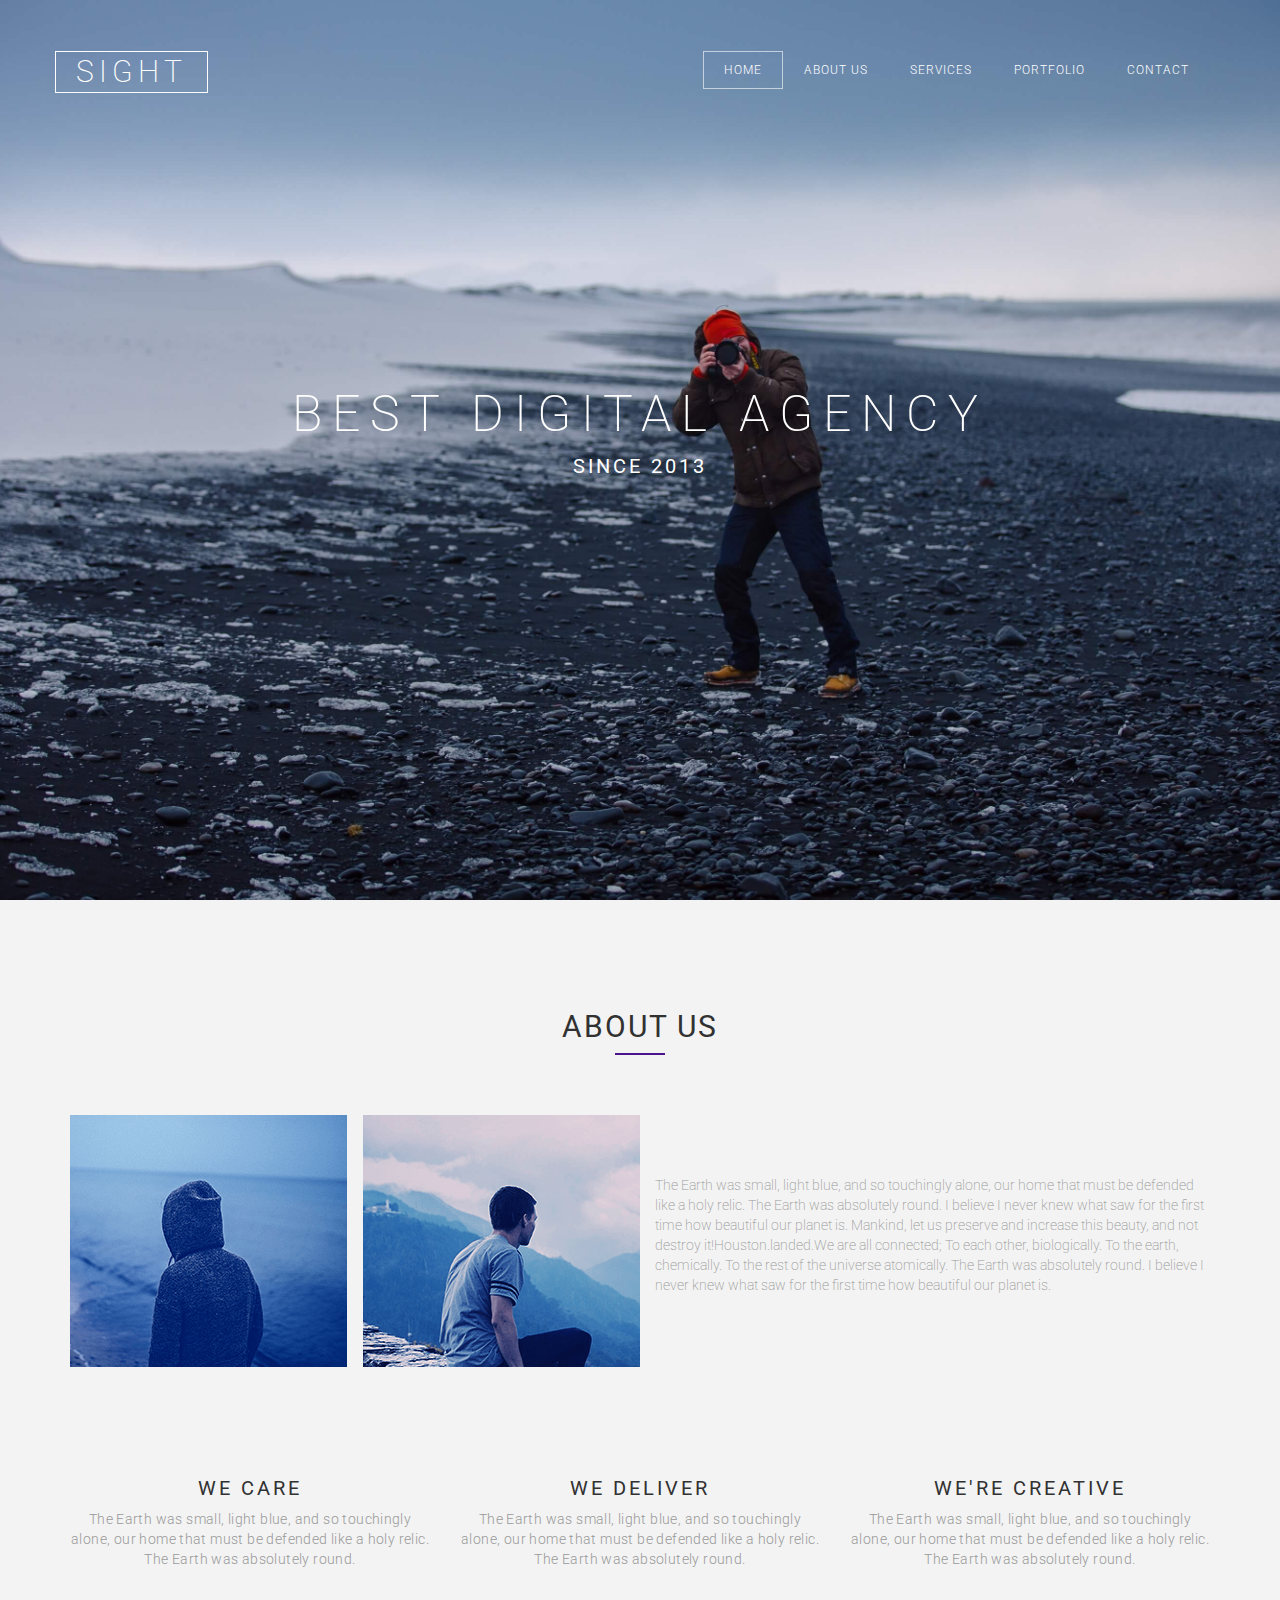
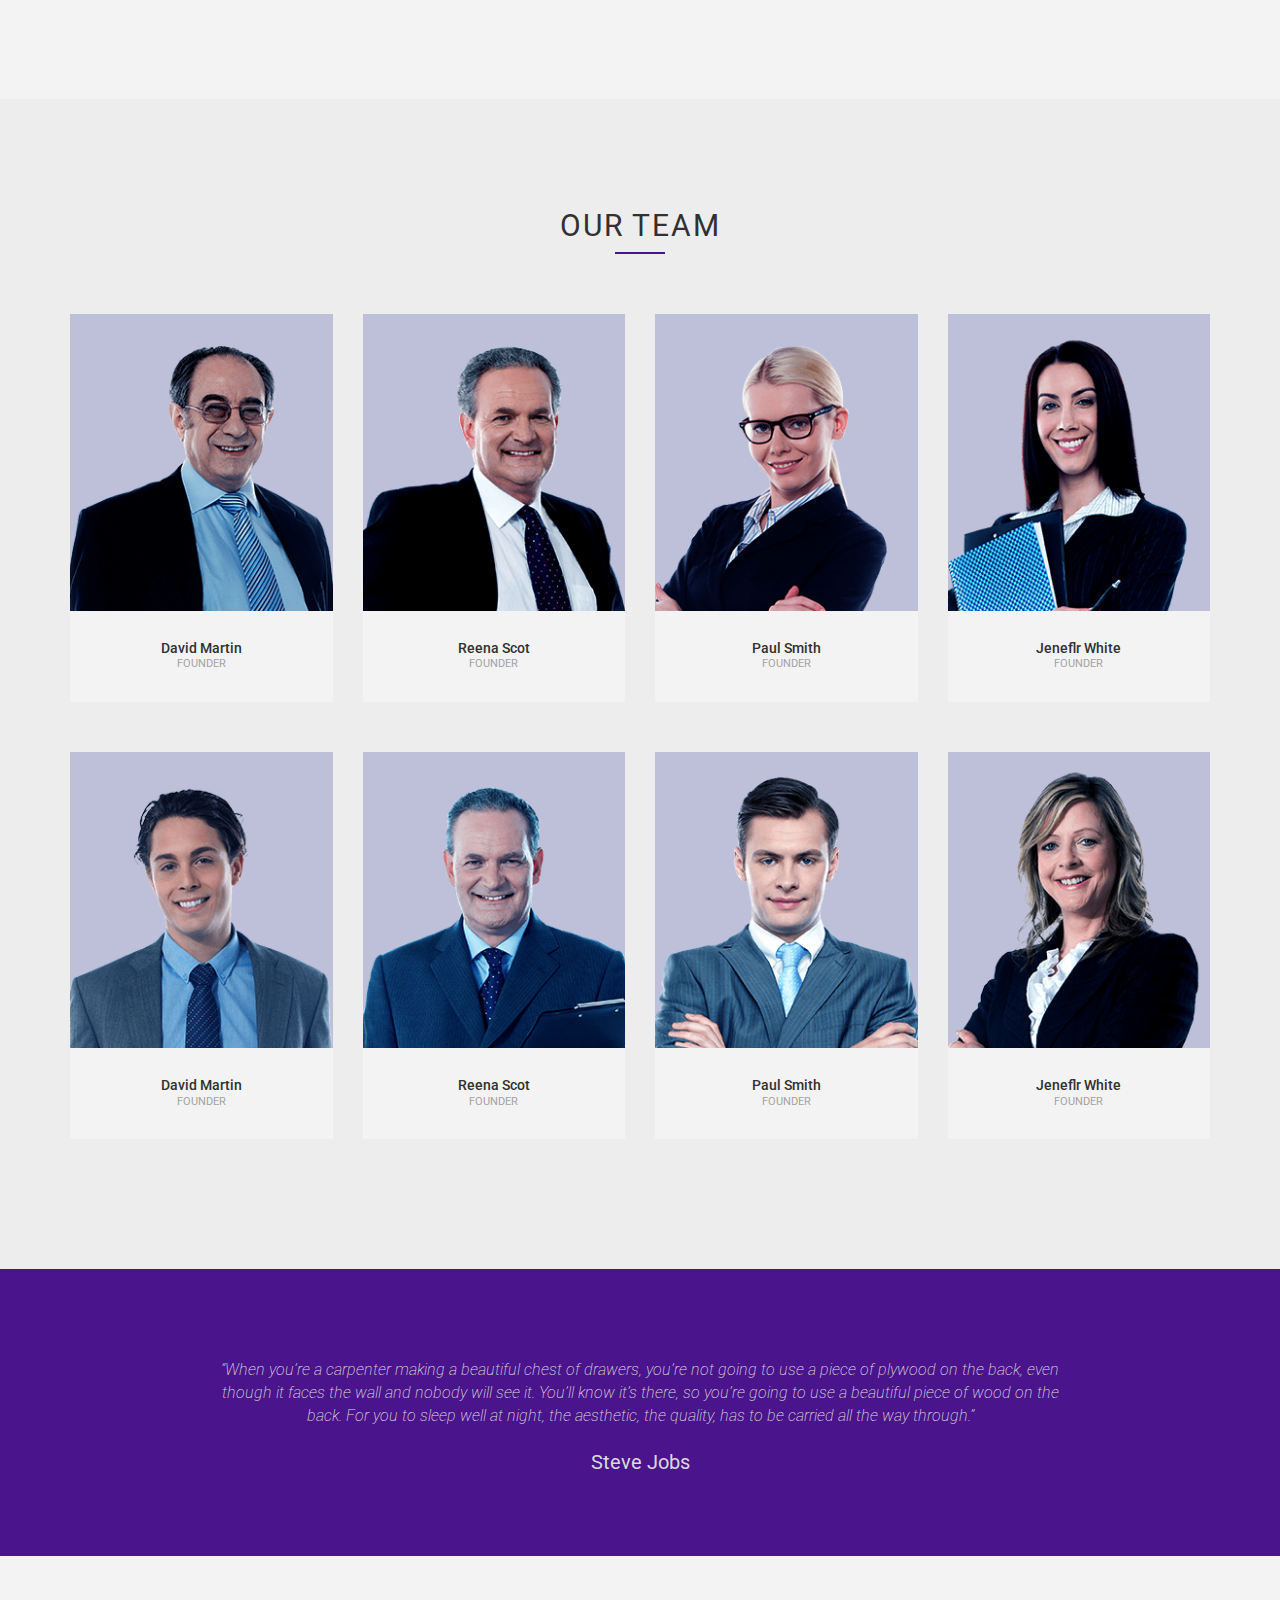
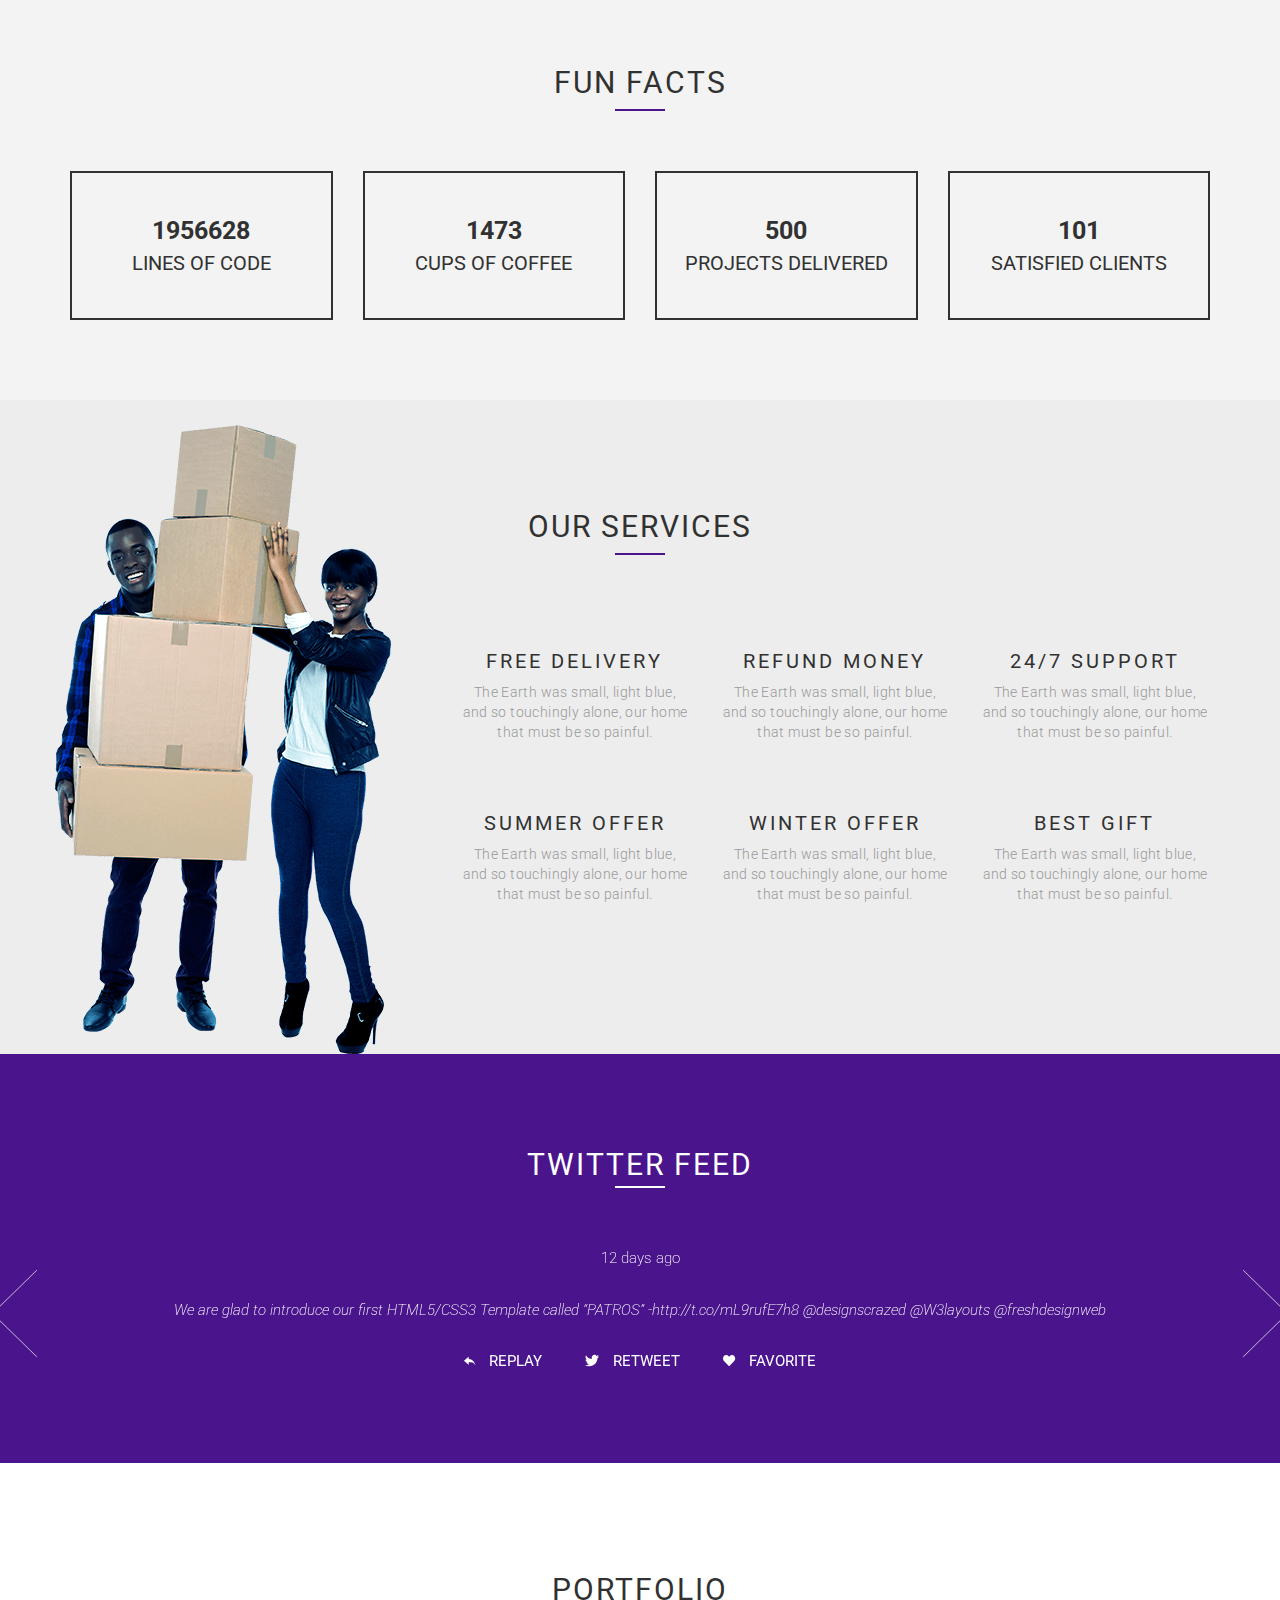
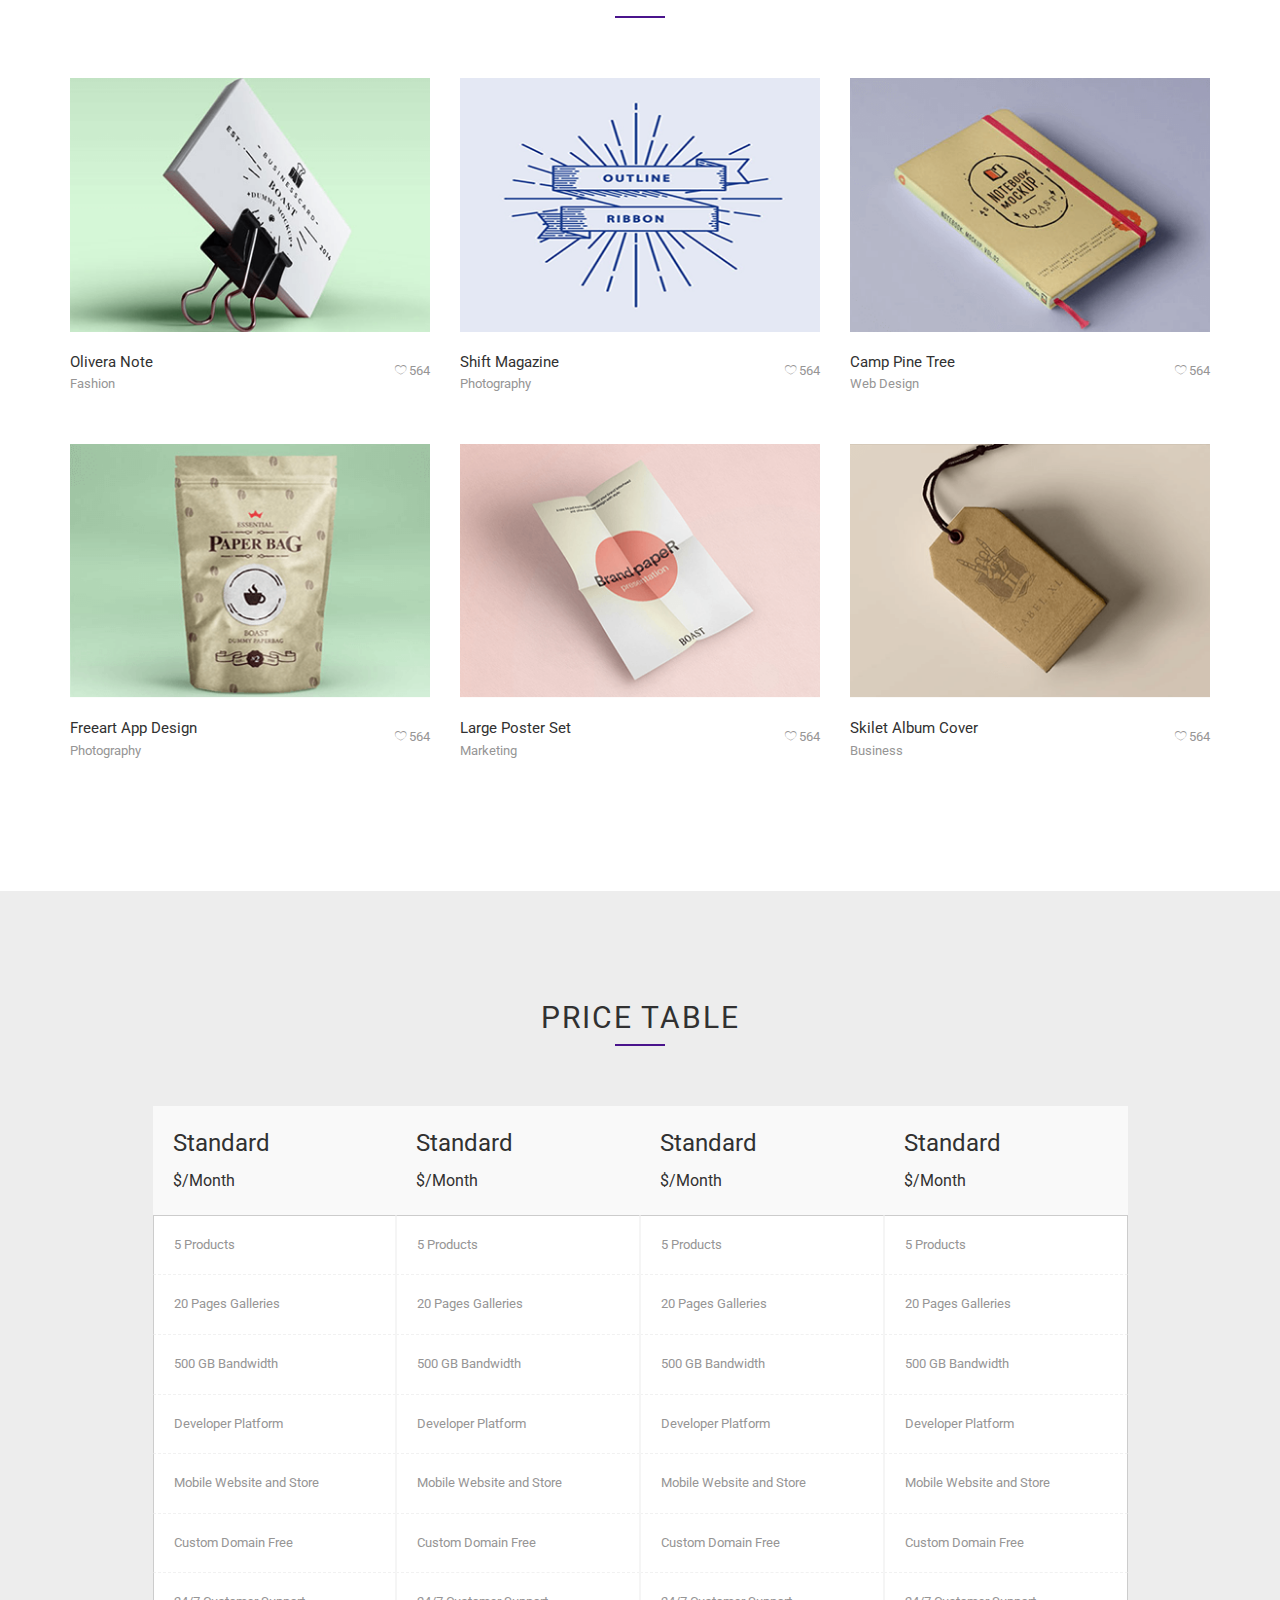
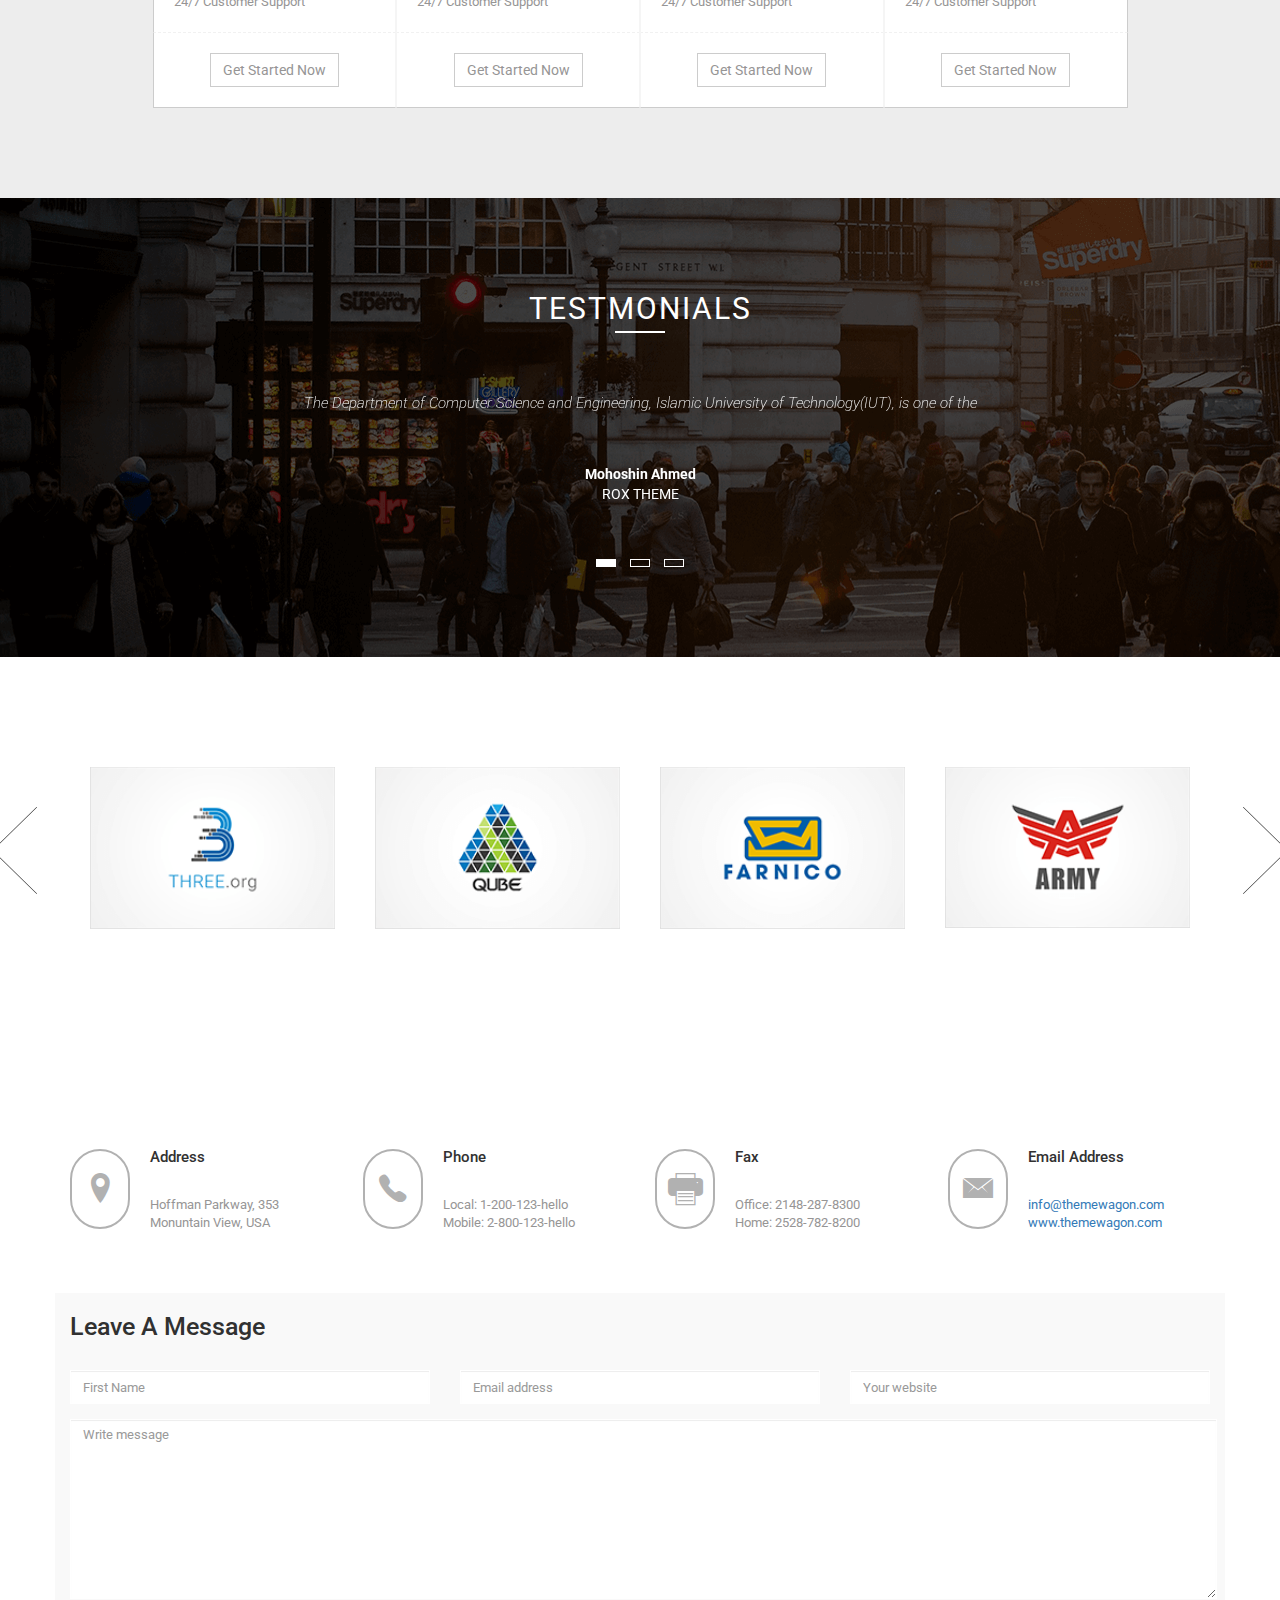
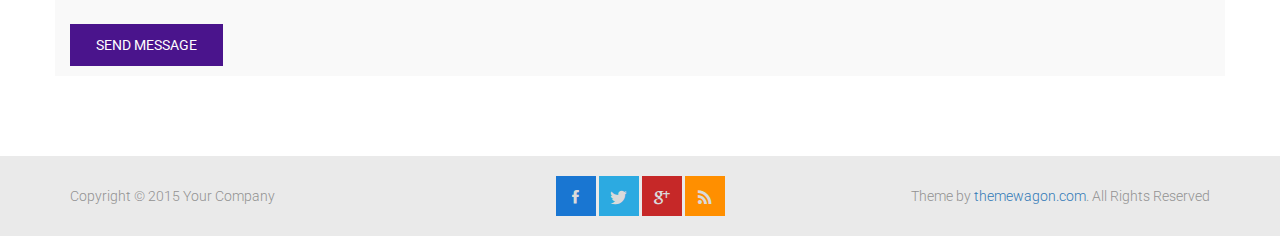
<file: index-one-page.html>
<!DOCTYPE html>
<!--[if IE 7 ]><html class="ie ie7 lte9 lte8 lte7" lang="en-US"><![endif]-->
<!--[if IE 8]><html class="ie ie8 lte9 lte8" lang="en-US">	<![endif]-->
<!--[if IE 9]><html class="ie ie9 lte9" lang="en-US"><![endif]-->
<!--[if (gt IE 9)|!(IE)]><!-->
<html class="noIE" lang="en-US">
<!--<![endif]-->
	<head>
		<!-- meta -->
			<meta http-equiv="X-UA-Compatible" content="IE=edge">
			<meta http-equiv="Content-Type" content="text/html; charset=UTF-8"/>
			<meta name="viewport" content="width=device-width, initial-scale = 1.0, maximum-scale=1.0, user-scalable=no"/>
		<title>S I G H T</title>

		<link rel="stylesheet" href="assets/css/bootstrap.min.css">
		<link rel="stylesheet" href="assets/css/ionicons.min.css">
		<link rel="stylesheet" href="assets/css/owl.carousel.css">
		<link rel="stylesheet" href="assets/css/owl.theme.css">
	    <link rel="stylesheet" href="assets/css/main.css">
	    <link rel="stylesheet" href="assets/css/about.css">
	    <link rel="stylesheet" href="assets/css/contact.css">
	    <link rel="stylesheet" href="assets/css/service.css">
	    <link rel="stylesheet" href="assets/css/one-page-style.css">
	    <!-- HTML5 shim and Respond.js IE8 support of HTML5 elements and media queries -->
			<!--[if lt IE 9]>
				<script src="assets/js/html5shiv.js"></script>
				<script src="assets/js/respond.js"></script>
			<![endif]-->

			<!--[if IE 8]>
		    	<script src="assets/js/selectivizr.js"></script>
		    <![endif]-->
	</head>
<body data-spy="scroll" data-target="#bs-example-navbar-collapse-1">

<!-- Home -->
	<section class="header" id="header">
		
		<nav class="navbar navbar-default" id="navigation-bar">
			<div class="container">
			<!-- Brand and toggle get grouped for better mobile display -->
				<div class="navbar-header">
					<button type="button" class="navbar-toggle collapsed" data-toggle="collapse" data-target="#bs-example-navbar-collapse-1" aria-expanded="false">
						<span class="sr-only">Toggle navigation</span>
						<span class="icon-bar"></span>
						<span class="icon-bar"></span>
						<span class="icon-bar"></span>
					</button>
					<a class="navbar-brand" href="index-one-page.html">SIGHT</a>
				</div> <!-- /.navbar-header -->

		    <!-- Collect the nav links, forms, and other content for toggling -->
			    <div class="collapse navbar-collapse" id="bs-example-navbar-collapse-1">
					<ul class="nav navbar-nav navbar-right">
						<li><a href="#header">home</a></li>
						<li><a href="#about">about us</a></li>
						<li><a href="#service">services</a></li>
						<li><a href="#portfolio">portfolio</a></li>
						<li><a href="#contact">contact</a></li>
					</ul> <!-- /.nav -->
			    </div><!-- /.navbar-collapse -->
		  	</div><!-- /.container -->
		</nav>
		<div class="container">
			<div class="header-table">
				<div class="header-wrapper">
					<h1 class="header-title">
						best digital agency
					</h1>
					<p class="header-subtitle">
						since 2013
					</p>
				</div> <!-- /.header-wrapper -->
			</div>
		</div> <!-- /.container -->
	</section> <!-- /#header -->


<!-- About Us -->
	<section class="about" id="about">
		<div class="container section-wrapper">
			<h2 class="section-title black">
				about us
			</h2> <!-- /.section-title -->
			<div class="underline purple"></div>	
			<div class="row">
				<div class="col-md-3 col-sm-6">
					<img src="assets/images/about-1.png" alt="about" class="about-img">
				</div> <!-- /.col-md-3 -->
				<div class="col-md-3 col-sm-6">
					<img src="assets/images/about-2.png" alt="about" class="about-img">
				</div> <!-- /.col-md-3 -->

				<div class="col-md-6 col-sm-12">
					<p class="about-detail">
						The Earth was small, light blue, and so touchingly alone, our home that must be defended like a holy relic. The Earth was absolutely round. I believe I never knew what  saw for the first time how beautiful our planet is. Mankind, let us preserve and increase this beauty, and not destroy it!Houston.landed.We are all connected; To each other, biologically. To the earth, chemically. To the rest of the universe atomically. The Earth was absolutely round. I believe I never knew what  saw for the first time how beautiful our planet is. 
					</p> <!-- /.about-detail -->
				</div> <!-- /.col-md-6 -->

			</div> <!-- /.row -->

			<div class="row">
			
				<div class="col-sm-4">
					<h3 class="section-item-title">
						we care
					</h3>
					<p class="section-item-detail">
						The Earth was small, light blue, and so touchingly alone, our home that must be defended like a holy relic. The Earth was absolutely round.
					</p>
				</div>
				<div class="col-sm-4">
					<h3 class="section-item-title">
						we deliver
					</h3>
					<p class="section-item-detail">
						The Earth was small, light blue, and so touchingly alone, our home that must be defended like a holy relic. The Earth was absolutely round.
					</p>
				</div>
				<div class="col-sm-4">
					<h3 class="section-item-title">
						we're creative
					</h3>
					<p class="section-item-detail">
						The Earth was small, light blue, and so touchingly alone, our home that must be defended like a holy relic. The Earth was absolutely round.
					</p>
				</div>	
			</div> <!-- /.row -->

		</div> <!-- /.container -->
	</section> <!-- /.about -->


<!-- Our Team -->
	<section class="team">
		<div class="container section-wrapper">
			<h2 class="section-title black">
				our team
			</h2> <!-- /.section-title -->
			<div class="underline purple"></div>
			<div class="row">
				<div class="col-sm-3 col-xs-6">
					<div class="team-item">
						<img src="assets/images/team-1.png" alt="team-image" class="team-img">
						<h4 class="team-item-name">
							David Martin
						</h4>
						<p class="team-item-id">
							founder
						</p>
					</div> <!-- /.team-item -->
				</div> <!-- /.col-md-3 -->

				<div class="col-sm-3 col-xs-6">
					<div class="team-item">
						<img src="assets/images/team-2.png" alt="team-image" class="team-img">
						<h4 class="team-item-name">
							Reena Scot
						</h4>
						<p class="team-item-id">
							founder
						</p>
					</div> <!-- /.team-item -->
				</div> <!-- /.col-md-3 -->
				<div class="col-sm-3 col-xs-6">
					<div class="team-item">
						<img src="assets/images/team-3.png" alt="team-image" class="team-img">
						<h4 class="team-item-name">
							Paul Smith
						</h4>
						<p class="team-item-id">
							founder
						</p>
					</div> <!-- /.team-item -->
				</div> <!-- /.col-md-3 -->
				<div class="col-sm-3 col-xs-6">
					<div class="team-item">
						<img src="assets/images/team-4.png" alt="team-image" class="team-img">
						<h4 class="team-item-name">
							Jeneflr White
						</h4>
						<p class="team-item-id">
							founder
						</p>
					</div> <!-- /.team-item -->
				</div> <!-- /.col-md-3 -->
				<div class="col-sm-3 col-xs-6">
					<div class="team-item">
						<img src="assets/images/team-5.png" alt="team-image" class="team-img">
						<h4 class="team-item-name">
							David Martin
						</h4>
						<p class="team-item-id">
							founder
						</p>
					</div> <!-- /.team-item -->
				</div> <!-- /.col-md-3 -->
				<div class="col-sm-3 col-xs-6">
					<div class="team-item">
						<img src="assets/images/team-6.png" alt="team-image" class="team-img">
						<h4 class="team-item-name">
							Reena Scot
						</h4>
						<p class="team-item-id">
							founder
						</p>
					</div> <!-- /.team-item -->
				</div> <!-- /.col-md-3 -->
				<div class="col-sm-3 col-xs-6">
					<div class="team-item">
						<img src="assets/images/team-7.png" alt="team-image" class="team-img">
						<h4 class="team-item-name">
							Paul Smith
						</h4>
						<p class="team-item-id">
							founder
						</p>
					</div> <!-- /.team-item -->
				</div> <!-- /.col-md-3 -->
				<div class="col-sm-3 col-xs-6">
					<div class="team-item">
						<img src="assets/images/team-8.png" alt="team-image" class="team-img">
						<h4 class="team-item-name">
							Jeneflr White
						</h4>
						<p class="team-item-id">
							founder
						</p>
					</div> <!-- /.team-item -->
				</div> <!-- /.col-md-3 -->
				
			</div> <!-- /.row -->
		</div> <!-- /.container -->
	</section> <!-- /.team -->


<!-- Note -->
	<section class="note purple">
		<div class="container section-wrapper text-center">
			<p class="quote">
				“When you’re a carpenter making a beautiful chest of drawers, you’re not going to use a piece of plywood on the back, even though it faces the wall and nobody will see it. You’ll know it’s there, so you’re going to use a beautiful piece of wood on the back. For you to sleep well at night, the aesthetic, the quality, has to be carried all the way through.”
			</p> <!-- /.quote -->
			<div class="quoter">Steve Jobs</div>
		</div> <!-- /.container -->
	</section> <!-- /.note -->
	

<!-- Fan Facts -->
	<section class="fun">
		<div class="container section-wrapper">
		<h2 class="section-title black">
				Fun Facts
			</h2> <!-- /.section-title -->
			<div class="underline purple"></div>	
			<div class="row">
				<div class="col-sm-3 col-xs-6">
					<div class="fun-box">
						<div class="number">
							1956628
						</div>
						<div class="number-title">
							lines of code
						</div>
					</div> <!-- /.fun-box -->
				</div> <!-- /.col-md-3 -->
				<div class="col-sm-3 col-xs-6">
					<div class="fun-box">
						<div class="number">
							1473
						</div>
						<div class="number-title">
							cups of coffee
						</div>
					</div> <!-- /.fun-box -->
				</div> <!-- /.col-md-3 -->
				<div class="col-sm-3 col-xs-6">
					<div class="fun-box">
						<div class="number">
							500
						</div>
						<div class="number-title">
							projects delivered
						</div>
					</div> <!-- /.fun-box -->
				</div> <!-- /.col-md-3 -->
				<div class="col-sm-3 col-xs-6">
					<div class="fun-box">
						<div class="number">
							101
						</div>
						<div class="number-title">
							satisfied clients
						</div>
					</div> <!-- /.fun-box -->
				</div> <!-- /.col-md-3 -->
			</div> <!-- /.row -->
		</div> <!-- /.container -->
	</section> <!-- /.fun -->


<!-- Our Services -->
	<section class="service" id="service">
		<div class="container">
			<div class="_section-wrapper">
				<h2 class="section-title black">
					our services
				</h2> <!-- /.section-title -->
				<div class="underline purple"></div>
				<div class="row">
					<div class="">
						<img src="assets/images/service.png" alt="service" class="service-img img-responsive">
					</div>
					<div class="col-md-offset-4 col-md-8 col-sm-12 services">
						<div class="row">
							<div class="col-xs-6 col-sm-4">
								<div class="service-item">
									<h3 class="section-item-title">
										free delivery
									</h3>
									<p class="section-item-detail">
										The Earth was small, light blue, and so touchingly alone, our home that must be so painful.
									</p>
								</div> <!-- /.service-item -->
							</div>
							<div class="col-xs-6 col-sm-4">
								<div class="service-item">
									<h3 class="section-item-title">
										refund money
									</h3>
									<p class="section-item-detail">
										The Earth was small, light blue, and so touchingly alone, our home that must be so painful.
									</p>
								</div> <!-- /.service-item -->
							</div>
							<div class="col-xs-6 col-sm-4">
								<div class="service-item">
									<h3 class="section-item-title">
										24/7 support
									</h3>
									<p class="section-item-detail">
										The Earth was small, light blue, and so touchingly alone, our home that must be so painful.
									</p>
								</div> <!-- /.service-item -->
							</div>
							<div class="col-xs-6 col-sm-4">
								<div class="service-item">
									<h3 class="section-item-title">
										summer offer
									</h3>
									<p class="section-item-detail">
										The Earth was small, light blue, and so touchingly alone, our home that must be so painful.
									</p>
								</div> <!-- /.service-item -->
							</div>
							<div class="col-xs-6 col-sm-4">
								<div class="service-item">
									<h3 class="section-item-title">
										winter offer
									</h3>
									<p class="section-item-detail">
										The Earth was small, light blue, and so touchingly alone, our home that must be so painful.
									</p>
								</div> <!-- /.service-item -->
							</div>
							<div class="col-xs-6 col-sm-4">
								<div class="service-item">
									<h3 class="section-item-title">
										best gift
									</h3>
									<p class="section-item-detail">
										The Earth was small, light blue, and so touchingly alone, our home that must be so painful.
									</p>
								</div> <!-- /.service-item -->
							</div>
						</div> <!-- /.row -->
					</div> <!-- /.col-md-6 -->
				</div> <!-- /.row -->
			</div> <!-- /.section-wrapper -->
		</div> <!-- /.container -->
	</section> <!-- /.service -->

	
<!-- Twitter Feed -->
	<section class="twitter-feed purple">
		<div class="container section-wrapper">
			<div class="section-title">
				twitter feed
			</div> <!-- /.section-title -->
			<div class="underline white"></div>
			<div class="owl-carousel twitter-owl">
				<div class="item">
					<p class="day">12 days ago</p>
					<p class="feed">
						We are glad to introduce our first HTML5/CSS3 Template called “PATROS” -http://t.co/mL9rufE7h8 @designscrazed @W3layouts @freshdesignweb
					</p>
					<div class="options">
						<a href="#"><span><i class="ion-reply"></i> replay</span></a>
						<a href="#"><span><i class="ion-social-twitter"></i> retweet</span></a>
						<a href="#"><span><i class="ion-heart"></i> favorite</span></a>
					</div>
				</div> <!-- /.item -->
				<div class="item">
					<p class="day">12 days ago</p>
					<p class="feed">
						We are glad to introduce our first HTML5/CSS3 Template called “PATROS” -http://t.co/mL9rufE7h8 @designscrazed @W3layouts @freshdesignweb
					</p>
					<div class="options">
						<a href="#"><span><i class="ion-reply"></i> replay</span></a>
						<a href="#"><span><i class="ion-social-twitter"></i> retweet</span></a>
						<a href="#"><span><i class="ion-heart"></i> favorite</span></a>
					</div>
				</div> <!-- /.item -->
				<div class="item">
					<p class="day">20 days ago</p>
					<p class="feed">
						We are glad to introduce our first HTML5/CSS3 Template called “PATROS” -http://t.co/mL9rufE7h8 @designscrazed @W3layouts @freshdesignweb
					</p>
					<div class="options">
						<a href="#"><span><i class="ion-reply"></i> replay</span></a>
						<a href="#"><span><i class="ion-social-twitter"></i> retweet</span></a>
						<a href="#"><span><i class="ion-heart"></i> favorite</span></a>
					</div>
				</div> <!-- /.item -->
				<div class="item">
					<p class="day">5 days ago</p>
					<p class="feed">
						We are glad to introduce our first HTML5/CSS3 Template called “PATROS” -http://t.co/mL9rufE7h8 @designscrazed @W3layouts @freshdesignweb
					</p>
					<div class="options">
						<a href="#"><span><i class="ion-reply"></i> replay</span></a>
						<a href="#"><span><i class="ion-social-twitter"></i> retweet</span></a>
						<a href="#"><span><i class="ion-heart"></i> favorite</span></a>
					</div>
				</div> <!-- /.item -->
			</div> <!-- /.owl-carousel -->
		</div> <!-- /.container -->
	</section> <!-- /.twitter-feed -->


<!-- Portfolio -->
	<section class="portfolio" id="portfolio">
		<div class="container section-wrapper">
			<h2 class="section-title black">
				portfolio
			</h2> <!-- /.section-title -->
			<div class="underline purple"></div>
			<div class="row">
				<div class="col-sm-4 col-xs-6">
					<div class="portfolio-item">
						<div class="portfolio-img">
							<img src="assets/images/port-1.png" alt="port-1" class="port-item">
							<div class="portfolio-img-hover">
								<a href="#"><img src="assets/images/plus.png" alt="plus" class="plus"></a>
							</div> <!-- /.portfolio-img-hover -->
						</div> <!-- /.portfolio-img -->
						<div class="portfolio-item-details">
							<div class="portfolio-item-name">
								Olivera Note <br><small>Fashion</small>
							</div> <!-- /.portfolio-item-name -->
							<div class="port-heart">
								<i class="ion-ios-heart-outline"></i> 564
							</div> <!-- /.port-heart -->
						</div> <!-- /.portfolio-item-details -->
					</div> <!-- /.portfolio-item -->
				</div> <!-- /.col-md-4 -->
				<div class="col-sm-4 col-xs-6">
					<div class="portfolio-item">
						<div class="portfolio-img">
							<img src="assets/images/port-2.png" alt="port-2" class="port-item">
							<div class="portfolio-img-hover">
								<a href="#"><img src="assets/images/plus.png" alt="plus" class="plus"></a>
							</div> <!-- /.portfolio-img-hover -->
						</div> <!-- /.portfolio-img -->
						<div class="portfolio-item-details">
							<div class="portfolio-item-name">
								Shift Magazine <br><small>Photography</small>
							</div> <!-- /.portfolio-item-name -->
							<div class="port-heart">
								<i class="ion-ios-heart-outline"></i> 564
							</div> <!-- /.port-heart -->
						</div> <!-- /.portfolio-item-details -->
					</div> <!-- /.portfolio-item -->
				</div> <!-- /.col-md-4 -->
				<div class="col-sm-4 col-xs-6">
					<div class="portfolio-item">
						<div class="portfolio-img">
							<img src="assets/images/port-3.png" alt="port-3" class="port-item">
							<div class="portfolio-img-hover">
								<a href="#"><img src="assets/images/plus.png" alt="plus" class="plus"></a>
							</div> <!-- /.portfolio-img-hover -->
						</div> <!-- /.portfolio-img -->
						<div class="portfolio-item-details">
							<div class="portfolio-item-name">
								Camp Pine Tree <br><small>Web Design</small>
							</div> <!-- /.portfolio-item-name -->
							<div class="port-heart">
								<i class="ion-ios-heart-outline"></i> 564
							</div> <!-- /.port-heart -->
						</div> <!-- /.portfolio-item-details -->
					</div> <!-- /.portfolio-item -->
				</div> <!-- /.col-md-4 -->
				<div class="col-sm-4 col-xs-6">
					<div class="portfolio-item">
						<div class="portfolio-img">
							<img src="assets/images/port-4.png" alt="port-4" class="port-item">
							<div class="portfolio-img-hover">
								<a href="#"><img src="assets/images/plus.png" alt="plus" class="plus"></a>
							</div> <!-- /.portfolio-img-hover -->
						</div> <!-- /.portfolio-img -->
						<div class="portfolio-item-details">
							<div class="portfolio-item-name">
								Freeart App Design <br><small>Photography</small>
							</div> <!-- /.portfolio-item-name -->
							<div class="port-heart">
								<i class="ion-ios-heart-outline"></i> 564
							</div> <!-- /.port-heart -->
						</div> <!-- /.portfolio-item-details -->
					</div> <!-- /.portfolio-item -->
				</div> <!-- /.col-md-4 -->
				<div class="col-sm-4 col-xs-6">
					<div class="portfolio-item">
						<div class="portfolio-img">
							<img src="assets/images/port-5.png" alt="port-5" class="port-item">
							<div class="portfolio-img-hover">
								<a href="#"><img src="assets/images/plus.png" alt="plus" class="plus"></a>
							</div> <!-- /.portfolio-img-hover -->
						</div> <!-- /.portfolio-img -->
						<div class="portfolio-item-details">
							<div class="portfolio-item-name">
								Large Poster Set <br><small>Marketing</small>
							</div> <!-- /.portfolio-item-name -->
							<div class="port-heart">
								<i class="ion-ios-heart-outline"></i> 564
							</div> <!-- /.port-heart -->
						</div> <!-- /.portfolio-item-details -->
					</div> <!-- /.portfolio-item -->
				</div> <!-- /.col-md-4 -->
				<div class="col-sm-4 col-xs-6">
					<div class="portfolio-item">
						<div class="portfolio-img">
							<img src="assets/images/port-6.png" alt="port-6" class="port-item">
							<div class="portfolio-img-hover">
								<a href="#"><img src="assets/images/plus.png" alt="plus" class="plus"></a>
							</div> <!-- /.portfolio-img-hover -->
						</div> <!-- /.portfolio-img -->
						<div class="portfolio-item-details">
							<div class="portfolio-item-name">
								Skilet Album Cover <br><small>Business</small>
							</div> <!-- /.portfolio-item-name -->
							<div class="port-heart">
								<i class="ion-ios-heart-outline"></i> 564
							</div> <!-- /.port-heart -->
						</div> <!-- /.portfolio-item-details -->
					</div> <!-- /.portfolio-item -->
				</div> <!-- /.col-md-4 -->
			</div> <!-- /.row -->
		</div> <!-- /.container -->
	</section> <!-- /.portfolio -->


<!-- Price Table -->
	<section class="price-table">
		<div class="container section-wrapper">
			<h2 class="section-title black">
				Price table
			</h2> <!-- /.section-title -->
			<div class="underline purple"></div>
			<div class="row">
				<div class="col-sm-10 col-sm-offset-1">

					<div class="row">
						<div class="col-sm-3">
							<div class="price-title">
								Standard <br>
								<span>$/Month</span>
							</div>
							<ul class="price-list">
								<li>5 Products</li>
								<li>20 Pages Galleries</li>
								<li>500 GB Bandwidth</li>
								<li>Developer Platform</li>
								<li>Mobile Website and Store</li>
								<li>Custom Domain Free</li>
								<li>24/7 Customer Support</li>
								<li class="text-center">
									<button class="btn btn-default custom-btn-default">
										Get Started Now
									</button>
								</li>
							</ul>
						</div>

						<div class="col-sm-3">
							<div class="price-title">
								Standard <br>
								<span>$/Month</span>
							</div>
							<ul class="price-list">
								<li>5 Products</li>
								<li>20 Pages Galleries</li>
								<li>500 GB Bandwidth</li>
								<li>Developer Platform</li>
								<li>Mobile Website and Store</li>
								<li>Custom Domain Free</li>
								<li>24/7 Customer Support</li>
								<li class="text-center">
									<button class="btn btn-default custom-btn-default">
										Get Started Now
									</button>
								</li>
							</ul>
						</div>

						<div class="col-sm-3">
							<div class="price-title">
								Standard <br>
								<span>$/Month</span>
							</div>
							<ul class="price-list">
								<li>5 Products</li>
								<li>20 Pages Galleries</li>
								<li>500 GB Bandwidth</li>
								<li>Developer Platform</li>
								<li>Mobile Website and Store</li>
								<li>Custom Domain Free</li>
								<li>24/7 Customer Support</li>
								<li class="text-center">
									<button class="btn btn-default custom-btn-default">
										Get Started Now
									</button>
								</li>
							</ul>
						</div>

						<div class="col-sm-3">
							<div class="price-title">
								Standard <br>
								<span>$/Month</span>
							</div>
							<ul class="price-list">
								<li>5 Products</li>
								<li>20 Pages Galleries</li>
								<li>500 GB Bandwidth</li>
								<li>Developer Platform</li>
								<li>Mobile Website and Store</li>
								<li>Custom Domain Free</li>
								<li>24/7 Customer Support</li>
								<li class="text-center">
									<button class="btn btn-default custom-btn-default">
										Get Started Now
									</button>
								</li>
							</ul>
						</div>
					</div> <!-- /.row -->

				</div>
			</div> <!-- /.row -->
		</div> <!-- /.container -->
	</section> <!-- /.price-table -->


<!-- Testimonial -->
	<section class="testimonial">
		<div class="container section-wrapper">
			<div class="section-title">
				testmonials
			</div> <!-- /.section-title -->
			<div class="underline white"></div>
			<div class="owl-carousel testimonial-owl">
				<div class="item">
					<p class="testimonial-detail">
						The Department of Computer Science and Engineering, Islamic University of Technology(IUT), is one of the 
					</p>
					<div class="test-name">
						<strong>Mohoshin Ahmed</strong> <br>
						ROX THEME
					</div>
				</div> <!-- /.item -->
				<div class="item">
					<p class="testimonial-detail">
						The Department of Computer Science and Engineering, Islamic University of Technology(IUT), is one of the 
					</p>
					<div class="test-name">
						<strong>Mohoshin Ahmed</strong> <br>
						ROX THEME
					</div>
				</div> <!-- /.item -->
				<div class="item">
					<p class="testimonial-detail">
						The Department of Computer Science and Engineering, Islamic University of Technology(IUT), is one of the 
					</p>
					<div class="test-name">
						<strong>Mohoshin Ahmed</strong> <br>
						ROX THEME
					</div>
				</div> <!-- /.item -->
			</div> <!-- /.owl-carousel -->
		</div> <!-- /.container -->
	</section> <!-- /.testimonial -->


<!-- Add -->
	<section class="section-wrapper add container">
		<div class="owl-carousel add-owl">
				<div class="item">
					<img src="assets/images/add-1.png" alt="add" class="add-item">
				</div> <!-- /.item -->
				<div class="item">
					<img src="assets/images/add-2.png" alt="add" class="add-item">
				</div> <!-- /.item -->
				<div class="item">
					<img src="assets/images/add-3.png" alt="add" class="add-item">
				</div> <!-- /.item -->
				<div class="item">
					<img src="assets/images/add-4.png" alt="add" class="add-item">
				</div> <!-- /.item -->
				<div class="item">
					<img src="assets/images/add-1.png" alt="add" class="add-item">
				</div> <!-- /.item -->
				<div class="item">
					<img src="assets/images/add-2.png" alt="add" class="add-item">
				</div> <!-- /.item -->
				<div class="item">
					<img src="assets/images/add-3.png" alt="add" class="add-item">
				</div> <!-- /.item -->
				<div class="item">
					<img src="assets/images/add-4.png" alt="add" class="add-item">
				</div> <!-- /.item -->
			</div> <!-- /.owl-carousel -->
	</section>


<!-- Contact with us -->
	<section class="contact section-wrapper" id="contact">
		<div class="container">
			<div class="row">
	            <div class="col-md-3 contact-item col-sm-6 col-xs-12">
	                <i class="ion-location"></i>
	                <h3>Address</h3>
	                <p class="contact">
	                    Hoffman Parkway, 353 <br>
	                    Monuntain View, USA
	                </p>
	            </div>
	            <div class="col-md-3 contact-item col-sm-6 col-xs-12">
	                <i class="ion-ios-telephone"></i>
	                <h3>Phone</h3>
	                <p class="contact">
	                    Local: 1-200-123-hello <br>
	                    Mobile: 2-800-123-hello
	                </p>
	            </div>
	            <div class="col-md-3 contact-item col-sm-6 col-xs-12">
	                <i class="ion-printer"></i>
	                <h3>Fax</h3>
	                <p class="contact">
	                    Office: 2148-287-8300 <br>
	                    Home: 2528-782-8200
	                </p>
	            </div>
	            <div class="col-md-3 contact-item col-sm-6 col-xs-12">
	                <i class="ion-ios-email"></i>
	                <h3>Email Address</h3>
	                <p class="contact">
	                    <a href="mailto:info@themewagon.com">info@themewagon.com</a> <br>
	                    <a href="www.themewagon.com">www.themewagon.com</a>
	                </p>
	            </div>


	        </div> <!-- /.row -->
	        <form class="row form">
                <h3>Leave A Message</h3>
                <div class="col-sm-4 col-xs-12 form-group">
                    <label class="sr-only">Name</label>
                    <input name="name" class="form-control" type="text" placeholder="First Name">
                </div> <!-- /.form-group -->
                <div class="col-sm-4 col-xs-12 form-group">
                    <label class="sr-only">Email</label>
                    <input name="email" class="form-control" type="email" placeholder="Email address">
                </div> <!-- /.form-group -->
                <div class="col-sm-4 col-xs-12 form-group">
                    <label class="sr-only">Website</label>
                    <input name="website" class="form-control" type="text" placeholder="Your website">
                </div> <!-- /.form-group -->
                <div class="row">
                    <div class="col-md-12 col-xs-12 form-group">
                        <label class="sr-only">Message</label>
                        <textarea class="message form-control" placeholder="Write message"></textarea>
                    </div> <!-- /.form-group -->
                    <input class="btn btn-sub" type="submit" value="Send Message">
                </div>
            </form> <!-- /.row -->
		</div> <!-- /.container -->
	</section> <!-- /.contact -->


<!-- Footer -->
	<footer>
		<div class="container">
			<div class="row">
				<div class="col-sm-4">
					<div class="copy">
						Copyright &copy; 2015 Your Company
					</div>
				</div>
				<div class="col-sm-4 text-center">
					<div class="social-icon">
						<a href="#">
							<div class="icon fb">
								<i class="ion-social-facebook"></i>
							</div>
						</a>
						<a href="#">
							<div class="icon twitter">
								<i class="ion-social-twitter"></i>
							</div>
						</a>
						<a href="#">
							<div class="icon google">
								<i class="ion-social-googleplus"></i>
							</div>
						</a>
						<a href="#">
							<div class="icon rss">
								<i class="ion-social-rss"></i>
							</div>
						</a>
					</div>		
				</div>
				<div class="col-sm-4 text-right">
					<div class="copy">
						Theme by <a href="http://www.themewagon.com">themewagon.com</a>. All Rights Reserved
					</div>
				</div>
			</div> <!-- /.row -->
		</div> <!-- /.container -->
	</footer>
	


	<script src="assets/js/jquery-1.11.2.min.js"></script>
    <script src="assets/js/bootstrap.min.js"></script>
    <script src="assets/js/owl.carousel.min.js"></script>
    <script src="assets/js/contact.js"></script>
	<script src="assets/js/script.js"></script>



</body>
</html>
</file>
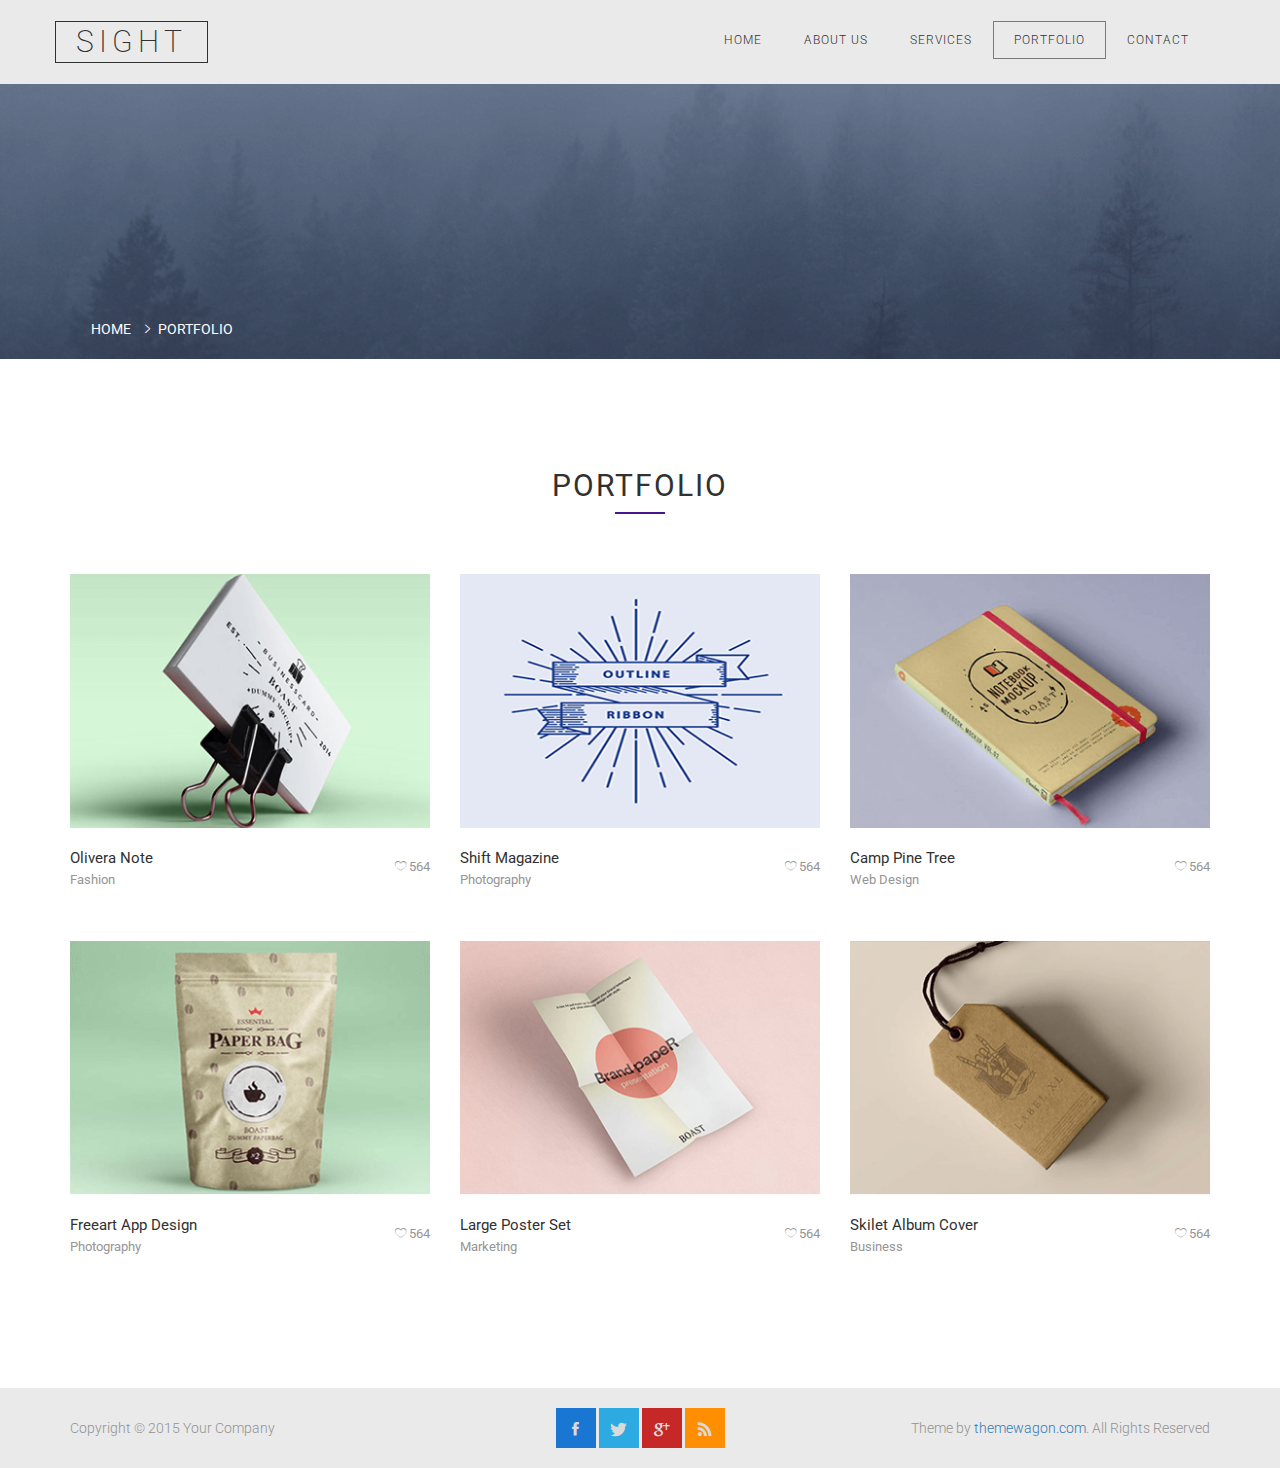
<file: portfolio.html>
<!DOCTYPE html>
<!--[if IE 7 ]><html class="ie ie7 lte9 lte8 lte7" lang="en-US"><![endif]-->
<!--[if IE 8]><html class="ie ie8 lte9 lte8" lang="en-US">	<![endif]-->
<!--[if IE 9]><html class="ie ie9 lte9" lang="en-US"><![endif]-->
<!--[if (gt IE 9)|!(IE)]><!-->
<html class="noIE" lang="en-US">
<!--<![endif]-->
	<head>
		<!-- meta -->
			<meta http-equiv="X-UA-Compatible" content="IE=edge">
			<meta http-equiv="Content-Type" content="text/html; charset=UTF-8"/>
			<meta name="viewport" content="width=device-width, initial-scale = 1.0, maximum-scale=1.0, user-scalable=no"/>
		<title>S I G H T</title>

		<link rel="stylesheet" href="assets/css/bootstrap.min.css">
		<link rel="stylesheet" href="assets/css/ionicons.min.css">
		<link rel="stylesheet" href="assets/css/owl.carousel.css">
		<link rel="stylesheet" href="assets/css/owl.theme.css">
	    <link rel="stylesheet" href="assets/css/main.css">
	    <link rel="stylesheet" href="assets/css/section.css">
	    <link rel="stylesheet" href="assets/css/portfolio.css">
	    <!-- HTML5 shim and Respond.js IE8 support of HTML5 elements and media queries -->
			<!--[if lt IE 9]>
				<script src="assets/js/html5shiv.js"></script>
				<script src="assets/js/respond.js"></script>
			<![endif]-->

			<!--[if IE 8]>
		    	<script src="assets/js/selectivizr.js"></script>
		    <![endif]-->
	</head>

<body>

<!-- Home -->
	<section class="portfolio-header" id="header">
		
		<nav class="navbar navbar-default _navbar-fixed-top">
			<div class="container">
			<!-- Brand and toggle get grouped for better mobile display -->
				<div class="navbar-header">
					<button type="button" class="navbar-toggle collapsed" data-toggle="collapse" data-target="#bs-example-navbar-collapse-1" aria-expanded="false">
						<span class="sr-only">Toggle navigation</span>
						<span class="icon-bar"></span>
						<span class="icon-bar"></span>
						<span class="icon-bar"></span>
					</button>
					<a class="navbar-brand" href="#">SIGHT</a>
				</div> <!-- /.navbar-header -->

		    <!-- Collect the nav links, forms, and other content for toggling -->
			    <div class="collapse navbar-collapse" id="bs-example-navbar-collapse-1">
					<ul class="nav navbar-nav navbar-right">
						<li><a href="index-multipage.html">home</a></li>
						<li><a href="about.html">about us</a></li>
						<li><a href="service.html">services</a></li>
						<li class="active"><a href="portfolio.html">portfolio</a></li>
						<li><a href="contact.html">contact</a></li>
					</ul> <!-- /.nav -->
			    </div><!-- /.navbar-collapse -->
		  	</div><!-- /.container -->
		</nav>
	</section> <!-- /#header -->


<!-- Section Background -->
	<section class="section-background">
		<div class="container">
			<ol class="breadcrumb">
				<li><a href="index-multipage.html">Home</a></li>
				<li class="active">&nbsp;portfolio</li>
			</ol>
		</div> <!-- /.container -->
	</section> <!-- /.section-background -->


<!-- Portfolio -->
	<section class="portfolio" id="portfolio">
		<div class="container section-wrapper">
			<h2 class="section-title black">
				portfolio
			</h2> <!-- /.section-title -->
			<div class="underline purple"></div>
			<div class="row">
				<div class="col-sm-4 col-xs-6">
					<div class="portfolio-item">
						<div class="portfolio-img">
							<img src="assets/images/port-1.png" alt="port-1" class="port-item">
							<div class="portfolio-img-hover">
								<a href="#"><img src="assets/images/plus.png" alt="plus" class="plus"></a>
							</div> <!-- /.portfolio-img-hover -->
						</div> <!-- /.portfolio-img -->
						<div class="portfolio-item-details">
							<div class="portfolio-item-name">
								Olivera Note <br><small>Fashion</small>
							</div> <!-- /.portfolio-item-name -->
							<div class="port-heart">
								<i class="ion-ios-heart-outline"></i> 564
							</div> <!-- /.port-heart -->
						</div> <!-- /.portfolio-item-details -->
					</div> <!-- /.portfolio-item -->
				</div> <!-- /.col-md-4 -->
				<div class="col-sm-4 col-xs-6">
					<div class="portfolio-item">
						<div class="portfolio-img">
							<img src="assets/images/port-2.png" alt="port-2" class="port-item">
							<div class="portfolio-img-hover">
								<a href="#"><img src="assets/images/plus.png" alt="plus" class="plus"></a>
							</div> <!-- /.portfolio-img-hover -->
						</div> <!-- /.portfolio-img -->
						<div class="portfolio-item-details">
							<div class="portfolio-item-name">
								Shift Magazine <br><small>Photography</small>
							</div> <!-- /.portfolio-item-name -->
							<div class="port-heart">
								<i class="ion-ios-heart-outline"></i> 564
							</div> <!-- /.port-heart -->
						</div> <!-- /.portfolio-item-details -->
					</div> <!-- /.portfolio-item -->
				</div> <!-- /.col-md-4 -->
				<div class="col-sm-4 col-xs-6">
					<div class="portfolio-item">
						<div class="portfolio-img">
							<img src="assets/images/port-3.png" alt="port-3" class="port-item">
							<div class="portfolio-img-hover">
								<a href="#"><img src="assets/images/plus.png" alt="plus" class="plus"></a>
							</div> <!-- /.portfolio-img-hover -->
						</div> <!-- /.portfolio-img -->
						<div class="portfolio-item-details">
							<div class="portfolio-item-name">
								Camp Pine Tree <br><small>Web Design</small>
							</div> <!-- /.portfolio-item-name -->
							<div class="port-heart">
								<i class="ion-ios-heart-outline"></i> 564
							</div> <!-- /.port-heart -->
						</div> <!-- /.portfolio-item-details -->
					</div> <!-- /.portfolio-item -->
				</div> <!-- /.col-md-4 -->
				<div class="col-sm-4 col-xs-6">
					<div class="portfolio-item">
						<div class="portfolio-img">
							<img src="assets/images/port-4.png" alt="port-4" class="port-item">
							<div class="portfolio-img-hover">
								<a href="#"><img src="assets/images/plus.png" alt="plus" class="plus"></a>
							</div> <!-- /.portfolio-img-hover -->
						</div> <!-- /.portfolio-img -->
						<div class="portfolio-item-details">
							<div class="portfolio-item-name">
								Freeart App Design <br><small>Photography</small>
							</div> <!-- /.portfolio-item-name -->
							<div class="port-heart">
								<i class="ion-ios-heart-outline"></i> 564
							</div> <!-- /.port-heart -->
						</div> <!-- /.portfolio-item-details -->
					</div> <!-- /.portfolio-item -->
				</div> <!-- /.col-md-4 -->
				<div class="col-sm-4 col-xs-6">
					<div class="portfolio-item">
						<div class="portfolio-img">
							<img src="assets/images/port-5.png" alt="port-5" class="port-item">
							<div class="portfolio-img-hover">
								<a href="#"><img src="assets/images/plus.png" alt="plus" class="plus"></a>
							</div> <!-- /.portfolio-img-hover -->
						</div> <!-- /.portfolio-img -->
						<div class="portfolio-item-details">
							<div class="portfolio-item-name">
								Large Poster Set <br><small>Marketing</small>
							</div> <!-- /.portfolio-item-name -->
							<div class="port-heart">
								<i class="ion-ios-heart-outline"></i> 564
							</div> <!-- /.port-heart -->
						</div> <!-- /.portfolio-item-details -->
					</div> <!-- /.portfolio-item -->
				</div> <!-- /.col-md-4 -->
				<div class="col-sm-4 col-xs-6">
					<div class="portfolio-item">
						<div class="portfolio-img">
							<img src="assets/images/port-6.png" alt="port-6" class="port-item">
							<div class="portfolio-img-hover">
								<a href="#"><img src="assets/images/plus.png" alt="plus" class="plus"></a>
							</div> <!-- /.portfolio-img-hover -->
						</div> <!-- /.portfolio-img -->
						<div class="portfolio-item-details">
							<div class="portfolio-item-name">
								Skilet Album Cover <br><small>Business</small>
							</div> <!-- /.portfolio-item-name -->
							<div class="port-heart">
								<i class="ion-ios-heart-outline"></i> 564
							</div> <!-- /.port-heart -->
						</div> <!-- /.portfolio-item-details -->
					</div> <!-- /.portfolio-item -->
				</div> <!-- /.col-md-4 -->
			</div> <!-- /.row -->
		</div> <!-- /.container -->
	</section> <!-- /.portfolio -->


<!-- Footer -->
	<footer>
		<div class="container">
			<div class="row">
				<div class="col-sm-4">
					<div class="copy">
						Copyright &copy; 2015 Your Company
					</div>
				</div>
				<div class="col-sm-4 text-center">
					<div class="social-icon">
						<a href="#">
							<div class="icon fb">
								<i class="ion-social-facebook"></i>
							</div>
						</a>
						<a href="#">
							<div class="icon twitter">
								<i class="ion-social-twitter"></i>
							</div>
						</a>
						<a href="#">
							<div class="icon google">
								<i class="ion-social-googleplus"></i>
							</div>
						</a>
						<a href="#">
							<div class="icon rss">
								<i class="ion-social-rss"></i>
							</div>
						</a>
					</div>		
				</div>
				<div class="col-sm-4 text-right">
					<div class="copy">
						Theme by <a href="http://www.themewagon.com">themewagon.com</a>. All Rights Reserved
					</div>
				</div>
			</div> <!-- /.row -->
		</div> <!-- /.container -->
	</footer>
	


	<script src="assets/js/jquery-1.11.2.min.js"></script>
    <script src="assets/js/bootstrap.min.js"></script>
    <script src="assets/js/owl.carousel.min.js"></script>
    <script src="assets/js/contact.js"></script>
	<!-- // <script src="assets/js/smoothscroll.js"></script> -->
	<script src="assets/js/script.js"></script>


</body>
</html>
</file>
<file: assets/css/sight.css>
@import url(http://fonts.googleapis.com/css?family=Roboto:100);

body{
	font-family: 'Roboto';
	font-weight: 200;
}
.section-background{
	background-repeat: no-repeat;
	background-position: center center;
	background-attachment: fixed;
	text-transform: uppercase;
	background: url('../images/showcase.png');
	margin-bottom: 100px;
}
.sight
{
	text-transform: uppercase;
	color: #fff;
	text-align: center;
	padding: 66px 0px;
}
.title{
	letter-spacing: 8px;
	font-size: 30px;
}
.subtitle{
	letter-spacing: 5px;
	font-size: 12px;
}
.pages{
	text-align: center;
	text-transform: uppercase;
}
.page-title{
	font-size: 20px;
	letter-spacing: 5px;
	color: #444;
	padding: 0px 0px 20px 0px;
	margin: 0px;
}
.page-img{
	width: 100%;
	transition: all .4s ease-in-out;
}
.page-img:hover{
	box-shadow: 0px 0px 20px #000;
}
footer{
	background: #ededed;
	text-align: center;
	margin: 200px 0px 0px;
}
.copy{
	padding: 30px 0px;
	color: #999;
	margin: 0px;
	font-size: 14px;
}


@media (max-width: 992px){
	.page-img{
		margin-bottom: 50px;
	}
}
</file>
<file: UnityAsset/assets/css/sight.css>
@import url(http://fonts.googleapis.com/css?family=Roboto:100);

body{
	font-family: 'Roboto';
	font-weight: 200;
}
.section-background{
	background-repeat: no-repeat;
	background-position: center center;
	background-attachment: fixed;
	text-transform: uppercase;
	background: url('../images/showcase.png');
	margin-bottom: 100px;
}
.sight
{
	text-transform: uppercase;
	color: #fff;
	text-align: center;
	padding: 66px 0px;
}
.title{
	letter-spacing: 8px;
	font-size: 30px;
}
.subtitle{
	letter-spacing: 5px;
	font-size: 12px;
}
.pages{
	text-align: center;
	text-transform: uppercase;
}
.page-title{
	font-size: 20px;
	letter-spacing: 5px;
	color: #444;
	padding: 0px 0px 20px 0px;
	margin: 0px;
}
.page-img{
	width: 100%;
	transition: all .4s ease-in-out;
}
.page-img:hover{
	box-shadow: 0px 0px 20px #000;
}
footer{
	background: #ededed;
	text-align: center;
	margin: 200px 0px 0px;
}
.copy{
	padding: 30px 0px;
	color: #999;
	margin: 0px;
	font-size: 14px;
}


@media (max-width: 992px){
	.page-img{
		margin-bottom: 50px;
	}
}
</file>
<file: assets/css/main.css>
/*=================================================
||				1. Imports 
==================================================*/
@import url(http://fonts.googleapis.com/css?family=Roboto:200,400,700);
@import url(http://fonts.googleapis.com/css?family=Roboto+Slab);

body
{
	font-family: 'Roboto', 'Open-Sans', sans-serif;
	overflow-x: hidden;
	color: #313131;
}
.black{
	color: #313131;
}
.white{
	background: #fff ;
}
.purple{
	background: #4a148c;
}
.section-wrapper{
	padding-top: 90px;
	padding-bottom: 80px;
}
.section-title{
	font-size: 30px;
	font-weight: 400;
	text-transform: uppercase;
	text-align: center;
	letter-spacing: 2px;
}
.section-item-title{
	font-size: 20px;
	font-weight: 400;
	letter-spacing: 3px;
	text-transform: uppercase;
}
.section-item-detail{
	font-size: 14px;
    font-weight: 300;
    margin-bottom: 50px;
    color: #999;
    letter-spacing: .39px;
}
.underline{
	height: 2px;
	width: 50px;
	margin: 0px auto 60px;
}
/*=================================================
||				3. Header
==================================================*/
.header
{
	background: url('../images/multipage-header.jpg');
	background-repeat: no-repeat;
	background-position: center center;
	background-size: cover;
	background-attachment: fixed;
	height: 100vh;
	color: #fff;
	text-transform: uppercase;

}
			/*navbar*/
.navbar-default .navbar-brand{
	border: 1px solid #fff;
	color: #fff;
	font-size: 30px;
	padding: 10px 20px;
	height: auto;
	font-weight: 200;
	letter-spacing: 5px;
}
.navbar-default .navbar-brand:focus, .navbar-default .navbar-brand:hover{
	color: #fff;
}
.navbar-default .navbar-toggle .icon-bar {
    background-color: #FFF;
}
.navbar-fixed-top .navbar-toggle .icon-bar {
    background-color: #313131;
}
.navbar-fixed-top .navbar-toggle{
	border-color: #313131;
}
.navbar-default {
    background-color: transparent;
    border-color: transparent;
    padding-top: 50px;
}
.navbar-default .navbar-nav>li>a{
	color: #fff;
    /*text-transform: uppercase;*/
    padding-right: 20px;
    padding-left: 20px;
    border: 1px solid transparent;
    font-size: 12px;
    font-weight: 300;
    letter-spacing: 1px;
}
.navbar-default .navbar-toggle{
	border-radius: 0px;
}
.navbar-default .navbar-nav>li>a:hover{
	border: 1px solid rgba(255, 255, 255, 0.6);
	color: #fff;
}
.navbar-default .navbar-nav>li>a:focus, .navbar-default .navbar-nav>li>a:hover{
	color: #fff;
}
.navbar-nav>li>a {
    padding-top: 8px;
    padding-bottom: 8px;
}
.navbar-default .navbar-toggle:focus, .navbar-default .navbar-toggle:hover{
	background: transparent;
}
.navbar-default .navbar-nav>.active>a, .navbar-default .navbar-nav>.active>a:focus, .navbar-default .navbar-nav>.active>a:hover{
    background-color: transparent;
    border: 1px solid rgba(255, 255, 255, 0.6);
    color: #fff;
}
		/*Home*/
.header-wrapper{
	text-align: center;
	display: table-cell;
	vertical-align: middle;
	position: relative;
}
.header-table{
	display: table;
	height: 70vh;
	width: 100%;
}
.header-title{
	font-size: 50px;
	letter-spacing: 10px;
	font-weight: 200;
}
.header-subtitle{
	font-size: 20px;
	letter-spacing: 3px;
}
/*=================================================
||				4. Our Service
==================================================*/
.service{
	background: #ededed;
	position: relative;
}
.service .section-title{
	margin-top: 110px;
}
.services{
	margin-bottom: 100px;
}
.service .underline{
	margin-bottom: 75px;
}
.service-img{
	position: absolute;
	bottom: 0px;
}

.twitter-feed{
	color: #fff;
}
.item{
	text-align: center;
}
.owl-prev, .owl-next
{
	position: absolute;
	top: 10%;
}
.owl-next
{
	right: -10px;
}
.owl-prev
{
	left: -10px;
}
.owl-prev:before
{
    /*content: "\f3d2";*/
    /*font-family: 'ionicons';*/
    content: url("../images/left.png");
}
.owl-next:before
{
    /*content: "\f3d3";*/
    /*font-family: "ionicons";*/
    content: url("../images/right.png");
}

/*=================================================
||				5. Twitter Feed
==================================================*/
.day, .feed{
	font-size: 15px;
	font-weight: 200;
}
.feed{
	font-style: italic;
	margin: 30px 0px;
}
.options a{
	color: #fff;
	text-transform: uppercase;
	font-size: 15px;
	padding: 0px 20px;
}
.options a i{
	padding-right: 10px;
}
.options a:hover{
	text-decoration: none;
}
.item:hover{
	cursor: w-resize;
}
/*=================================================
||				7. Portfolio
==================================================*/
.porfolio{
	background: #f9f9f9;
}
.portfolio-img{
	position: relative;
	overflow: hidden;
	text-align: center;
}
.portfolio-img .port-item{
	width: 100%;
	height: auto;
	transition: all .6s ease-in-out;
}
.portfolio-img:hover .portfolio-img-hover{
	position: absolute;
	top: 0;
	left: 0;
	width: 100%;
	height: 100%;
	transition: all .6s ease-in-out;
	background: rgba(0, 0, 0, 0.5);
}
.portfolio-img-hover{

}
.plus{
	display: none;
}
.portfolio-img:hover .plus{
	display: inline-block;
	padding-top: 25%;
}
.portfolio-img:hover .port-item{
	transform: scale(1.1);
}
.portfolio-item-details{
	margin: 20px 0px 50px; 
}
.portfolio-item-name{
	display: inline-block;
	font-size: 15px;
}
.port-heart, .portfolio-item-name small{
	font-size: 13px;
	color: #969595;
}
.port-heart{
	float: right;
	display: inline-block;
	margin-top: 10px;
}


/*=================================================
||				8. Note
==================================================*/
.note{
	color: #dadada;
}
.quote{
	font-style: italic;
	font-size: 16px;
	font-weight: 200;
	padding: 0px 145px;
}
.quoter{
	font-size: 20px;
	font-weight: 400;
	margin-top: 20px;
}

/*=================================================
||				9. Fun Facts
==================================================*/
.fun{
	background: #f3f3f3;
}
.fun-box{
	border: 2px solid #313131;
	text-align: center;
	padding: 40px 0px;
	font-size: ;
}
.number{
	font-weight: 700;
	font-size: 25px;
}
.number-title{
	text-transform: uppercase;
	font-size: 20px;
	font-weight: 400;
}
.col-sm-6 .fun-box{
	margin-bottom: 20px;
}
/*=================================================
||				10. Footer
==================================================*/
footer{
	background: #eaeaea;
	padding: 20px 0px;
}
.copy{
	font-size: 14px;
	font-weight: 300;
	color: #929292;
	padding: 10px 0px;
	display: inline-block;
}
.fb{
	background: #1976d2;
}
.twitter{
	background: #2CAAE1;
}
.google{
	background: #c62828;
}
.rss{
	background: #ff8f00;
}

.icon{
	height: 40px;
	width: 40px;
	text-align: center;
	padding: 8px;
	display: inline-block;
	border: 1px solid transparent;
	font-size: 18px;
}
a .icon{
	color: #dadada;
}
/*.social-icon{
	float: right;
}*/
a .icon:hover{
	background: transparent;
}
a .fb:hover{
	color: #1976d2;
	border-color: #1976d2;
}
a .twitter:hover{
	color: #2CAAE1;
	border-color: #2CAAE1;
}
a .google:hover{
	color: #c62828;
	border-color: #c62828;
}
a .rss:hover{
	color: #ff8f00;
	border-color: #ff8f00;
}

/*=================================================
||				11. Others
==================================================*/
/*Testimonial*/
.testimonial{
	background: url('../images/testimonial.png');
	color: #fff;
}
.testimonial .section-title{
	color: #fff;
}
.testimonial-detail{
	font-style: italic;
	font-size: 15px;
	font-weight: 200;
	margin-bottom: 50px;
}
.test-name {
    margin-bottom: 40px;
}
/*Owl carousel*/
.owl-theme .owl-controls .owl-nav [class*=owl-]{
	background: transparent;
}
.owl-theme .owl-dots .owl-dot span{
	width: 20px;
	height: 8px;
	border-radius: 0px;
	background: transparent;
	border: 1px solid #fff;
}
.owl-theme .owl-dots .owl-dot.active span, .owl-theme .owl-dots .owl-dot:hover span{
	background: #fff;
}
.owl-theme .owl-controls .owl-nav [class*=owl-]:hover{
	background: transparent;
}
/*Add*/
.add .owl-prev:before
{
    content: url("../images/bleft.png");
}
.add .owl-next:before
{
    content: url("../images/bright.png");
}
.owl-next
{
	right: -90px;
}
.owl-prev
{
	left: -90px;
}
.add .owl-prev, .add .owl-next
{
	top: 25%;
}
.add-item{
	padding: 20px;
}
@media (max-width: 960px){
	.nav>li{
		text-align: center;
	}
	.service-img{
		opacity: .2;
	}
	.fun-box{
		margin: 15px;
	}
	.quote{
		padding: 0 50px;
	}
	.portfolio .portfolio-item{
		margin: 15px;
	}
	.price-title, .price-list{
		text-align: center;
	}
	.options a{
		padding: 0 5px;
	}
	footer{
		text-align: center;
	}
	footer .text-right{
		text-align: center;
	}
	.navbar-default .navbar-brand{
		margin-left: 15px;
	}
		img.about-img {
	    width: 100%;
	    padding: 15px 15px 0px;
	}
	.quote{
		padding: 0 15px;
	}
} 
@media (max-width: 480px){
	.header-table{
		max-height: 627px;
	}
}
</file>
<file: assets/css/section.css>
/*=================================================
||				Portfolio
==================================================*/


.portfolio-header{
	background: #eaeaea;
	text-transform: uppercase;
}
.navbar-default{
	padding: 20px 0px;
}
.navbar{
	margin-bottom: 0px;
}
.navbar-default .navbar-brand{
	border: 1px solid #313131;
	color: #313131;
}
.navbar-default .navbar-brand:focus, .navbar-default .navbar-brand:hover{
	color: #313131;
}
.navbar-default .navbar-nav>li>a{
	color: #313131;
}
.navbar-default .navbar-nav>li>a:hover{
	border: 1px solid rgba(49, 49, 49, 0.6);
	color: #313131;
}
.navbar-default .navbar-nav>li>a:focus, .navbar-default .navbar-nav>li>a:hover{
	color: #313131;
}
.navbar-default .navbar-nav>.active>a, .navbar-default .navbar-nav>.active>a:focus, .navbar-default .navbar-nav>.active>a:hover{
    background-color: transparent;
    border: 1px solid rgba(49, 49, 49, 0.6);
    color: #313131;
}



.section-background{
	background-repeat: no-repeat;
	background-position: center center;
	background-attachment: fixed;
	text-transform: uppercase;
}
.breadcrumb{
    padding: 235px 15px 0px;
    list-style: none;
    background-color: transparent;
    border-radius: 0px;
}
.breadcrumb .active{
	color: #fff;
}
.breadcrumb>li+li:before {
    padding: 0 5px;
    color: #fff;
    content: "\f3d3";
    font-family: "ionicons";
}
.breadcrumb a{
	color: #fff;
	border: 1px solid transparent;
	text-decoration: none;
	padding: 5px;
}
.breadcrumb a:hover{
	color: #fff;
	border: 1px solid #fff;
}
</file>
<file: assets/css/about.css>
.section-background{
	background: url('../images/about.png');
}
.about{
	background: #f3f3f3;
}
.about-detail{
	font-size: 14px;
	color: #999;
	font-weight: 200;
	top: 50%;
	transform: translateY(50%);
	/*position: absolute;*/
	/*padding-left: 40px;*/
    /*line-height: 22px;*/
}
.section-item-title, .section-item-detail{
	text-align: center;
}
.about .row:nth-child(4){
	margin-top: 90px;
}
.team{
	background: #ededed;
}
.team-item{
	background: #f3f3f3;
	margin-bottom: 50px;
	text-align: center;
}
.team-img{
	width: 100%;
}
.team-item-name{
	font-size: 14px;
	margin-bottom: 0px;
	padding-top: 20px;
}
.team-item-id{
	color: #a3a2a2;
	font-size: 11px;
	text-transform: uppercase;
	padding-bottom: 30px;
}
</file>
<file: assets/css/contact.css>
.section-background{
	background: url('../images/contact.png');
}
.contact{
    text-align: left;
}
.contact i {
    width: 60px;
    height: 80px;
    border-radius: 30px;
    border: 2px solid #b1b1b1;
    color: #b1b1b1;
    font-size: 40px;
    display: inline-block;
    margin-right: 20px;
    margin-top: 20px;
    padding: 10px 0;
    text-align: center;
    float: left;
    transition: all .6s ease-in-out;
}
.contact-item:hover i{
    background-color: #4a148c;
    border: 2px solid #4a148c !important;
    color: #fff;
}
.contact h3{
	padding-bottom: 20px;
	font-size: 15px;
}
.contact p{
	font-size: 13px;
	color: #969595;
}

.form{
    margin-top: 50px;
    background: #f9f9f9;
}
.form h3{
    margin-left: 15px;
    font-size: 25px;
}
.form .message{
    margin: 0px 15px;
    height: 180px;
    width: 98%;
}
.btn-sub {
    border-radius: 0px;
    color: white;
    background-color: #4a148c;
    padding: 10px 25px;
    margin: 10px 30px;
    border-color: #4a148c;
    text-transform: uppercase;
    transition: all .4s ease-in-out;
}
.btn-sub:hover{
    background-color: #fff;
    border-color: #4a148c;
    color: #4a148c;
}
input[type="username"], input[type="email"], input[type="text"], .message{
	border-color: transparent;
	background: #fff;
	font-size: 13px;
	color: #969595;
}
input[type="username"]:focus, input[type="email"]:focus, input[type="text"]:focus, .message:focus{
    border-color: #4a148c;
    box-shadow: 0 0 8px rgba(74,20,140,.1) !important;
}
input.form-control, .message {
    border-radius: 0px;
}
</file>
<file: assets/css/one-page.css>
.header{
	background: url('../images/header.png');
	background-repeat: no-repeat;
	background-position: center center;
	background-size: cover;
	background-attachment: fixed;
	height: 100vh;
	color: #fff;
	text-transform: uppercase;
}
</file>
<file: assets/css/service.css>
.section-background{
	background: url('../images/services.png');
}

.price-table{
	background: #ededed;
}
.price-table .col-sm-3{
	padding: 0px;
}
.price-table .col-sm-3:hover .price-title{
	color: #4a148c;
}
.price-title{
	background: #f9f9f9;
	padding: 20px;
	font-size: 24px;
}
.price-title span{
	font-size: 16px;
}
.price-list{
	list-style-type: none;
	margin-left: -40px;
}
.price-list li{

	background: #fff;
	border-left: 1px solid rgba(229, 229, 229, 0.4);
	border-right: 1px solid rgba(229, 229, 229, 0.4);
	border-bottom: 1px dashed #f1f1f1;
	padding: 20px 0px;
	padding-left: 20px;
	font-size: 13px;
	color: #969595;
}
.price-list li:first-child{
	border-top: 1px solid #ccc;
}
.price-list li:last-child{
	border-bottom: 1px solid #ccc;
	padding-left: 0px;
}
.price-table .col-sm-3:first-child .price-list li{
	border-left: 1px solid #ccc;
}
.price-table .col-sm-3:last-child .price-list li{
	border-right: 1px solid #ccc;
}
.custom-btn-default{
    background-color: #fff;
    border-color: #ccc;
    border-radius: 0px;
	color: #969595;
}
.price-table .col-sm-3:hover .custom-btn-default{
	color: #fff;
	background: #4a148c;
	transition: all .4s ease-in-out;
}
</file>
<file: assets/css/one-page-style.css>
.one-page-nav{
	padding: 10px 0px;
	background: #eaeaea;
}
.one-page-nav .navbar-nav>.active>a, .one-page-nav .navbar-nav>.active>a:focus, .one-page-nav .navbar-nav>.active>a:hover{
    background-color: transparent;
    border: 1px solid rgba(0, 0, 0, 0.6);
	color: #313131;
}.one-page-nav .navbar-nav>li>a{
	color: #313131;
}
.one-page-nav .navbar-nav>li>a:hover{
	border: 1px solid rgba(0, 0, 0, 0.6);
	color: #313131;
}
.one-page-nav .navbar-nav>li>a:focus, .one-page-nav .navbar-nav>li>a:hover{
	color: #313131;
}
.one-page-nav .navbar-brand{
	border: 1px solid #313131;
	color: #313131;
}
</file>
<file: assets/css/portfolio.css>
.section-background{
	background: url('../images/portfolio.png');
}
</file>
